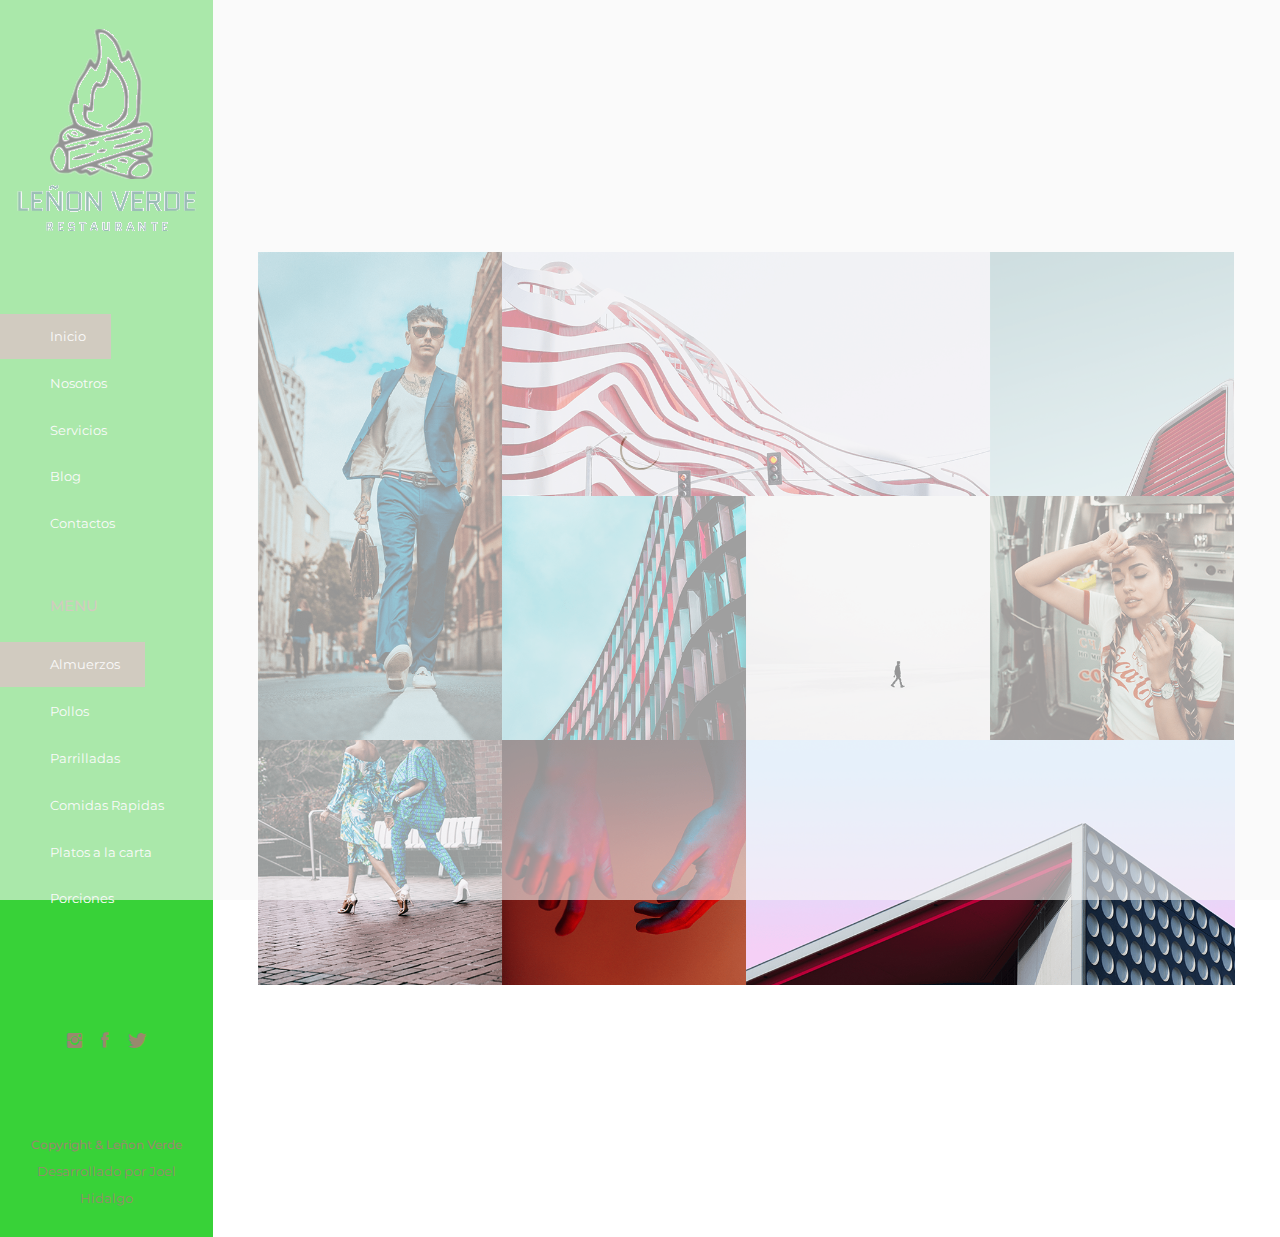
<file: index.html>
<!DOCTYPE html>
<html lang="en">
<head>
    <!-- ========== Meta Tags ========== -->
    <meta charset="UTF-8">
    <meta name="description" content="Cocoon -Portfolio">
    <meta name="keywords" content="Cocoon , Portfolio">
    <meta name="author" content="Pharaohlab">
    <meta name="viewport" content="width=device-width, initial-scale=1, maximum-scale=1">
    <!-- ========== Title ========== -->
    <title> LEÑON VERDE</title>

    <link href="assets/css/bootstrap.min.css" rel="stylesheet">
    <!-- Fonts Icon CSS -->
    <link href="assets/css/font-awesome.min.css" rel="stylesheet">
    <link href="assets/css/et-line.css" rel="stylesheet">
    <link href="assets/css/ionicons.min.css" rel="stylesheet">
    <!-- Carousel CSS -->
    <link href="assets/css/slick.css" rel="stylesheet">
    <!-- Magnific-popup -->
    <link rel="stylesheet" href="assets/css/magnific-popup.css">
    <!-- Animate CSS -->
    <link rel="stylesheet" href="assets/css/animate.min.css">
    <!-- Custom styles for this template -->
    <link href="assets/css/main.css" rel="stylesheet">
</head>
<body>
<div class="loader">
    <div class="loader-outter"></div>
    <div class="loader-inner"></div>
</div>

<div class="body-container container-fluid">
    <a class="menu-btn" href="javascript:void(0)">
        <i class="ion ion-grid"></i>
    </a>
    <div class="row justify-content-center">
        <!--=================== side menu ====================-->
        <div class="col-lg-2 col-md-3 col-12 menu_block">

            <!--logo -->
            <div class="logo_box">
                <a href="#">
                    <img src="Logo/imageonline-co-whitebackgroundremoved.png" alt="Leñon VERDE">
                </a>
            </div>
            <!--logo end-->

            <!--main menu -->
            <div class="side_menu_section">
                <ul class="menu_nav">
                    <li class="active">
                        <a href="index.html">
                            Inicio
                        </a>
                    </li>
                    <li>
                        <a href="about.html">
                            Nosotros
                        </a>
                    </li>
                    <li>
                        <a href="services.html">
                            Servicios
                        </a>
                    </li>

                    <li>
                        <a href="blog.html">
                            Blog
                        </a>
                    </li>
                    <li>
                        <a href="contact.html">
                            Contactos
                        </a>
                    </li>
                </ul>
            </div>
            <!--main menu end -->

            <!--filter menu -->
            <div class="side_menu_section">
                <h4 class="side_title">MENU</h4>
                <ul class="menu_nav">
                    <li class="active">
                        <a href="/Menu/Almuerzos.html">
                            Almuerzos
                        </a>
                    </li>
                    <li>
                        <a href="/Menu/Pollos.html">
                            Pollos
                        </a>
                    </li>
                    <li>
                        <a href="/Menu/Parrilladas.html">
                            Parrilladas
                        </a>
                    </li>
                    <li>
                        <a href="portfolio.html">
                            Comidas Rapidas
                        </a>
                    </li>
                    <li>
                        <a href="blog.html">
                            Platos a la carta
                        </a>
                    </li>
                    <li>
                        <a href="contact.html">
                            Porciones    
                        </a>
                    </li>
                </ul>
                </ul>
            </div>

            <div class="side_menu_bottom">
                <div class="side_menu_bottom_inner">
                    <ul class="social_menu">
                        <li>
                            <a href="https://www.instagram.com/lenonverderestaurante/"> <i class="ion ion-social-instagram"></i> </a>
                        </li>
                        <li>
                            <a href="https://www.facebook.com/LenonVerdeRestaurante/?ref=page_internal"> <i class="ion ion-social-facebook"></i> </a>
                        </li>
                        <li>
                            <a href="https://twitter.com/LenonVerde"> <i class="ion ion-social-twitter"></i> </a>
                        </li>


                    </ul>
                    <div class="copy_right">

                        <p class="copyright">Copyright &</script> Leñon Verde </i><a >Desarrollado por Joel Hidalgo</a></p>

                    </div>
                </div>
            </div>


        </div>

        <div class="col-lg-10 col-md-9 col-12 body_block  align-content-center">
            <div class="portfolio">
                <div class="container-fluid">
                    <!--=================== masaonry portfolio start====================-->
                    <div class="grid img-container justify-content-center no-gutters">
                        <div class="grid-sizer col-sm-12 col-md-6 col-lg-3"></div>
                        <div class="grid-item branding  col-sm-12 col-md-6 col-lg-3">
                            <a href="assets/img/portfolio/home-port1.png" title="project name 1">
                                <div class="project_box_one">
                                    <img src="assets/img/portfolio/home-port1.png" alt="pro1" />
                                    <div class="product_info">
                                        <div class="product_info_text">
                                            <div class="product_info_text_inner">
                                                <i class="ion ion-plus"></i>
                                                <h4>project name</h4>
                                            </div>
                                        </div>
                                    </div>
                                </div>
                            </a>
                        </div>
                        <div class="grid-item  branding architecture  col-sm-12 col-md-6">
                            <a href="assets/img/portfolio/home-port2.png" title="project name 2">
                                <div class="project_box_one">
                                    <img src="assets/img/portfolio/home-port2.png" alt="pro1" />
                                    <div class="product_info">
                                        <div class="product_info_text">
                                            <div class="product_info_text_inner">
                                                <i class="ion ion-plus"></i>
                                                <h4>project name</h4>
                                            </div>
                                        </div>
                                    </div>
                                </div>
                            </a>
                        </div>
                        <div class="grid-item  design col-sm-12 col-md-6 col-lg-3">
                            <a href="assets/img/portfolio/home-port3.png" title="project name 5">
                                <div class="project_box_one">
                                    <img src="assets/img/portfolio/home-port3.png" alt="pro1" />
                                    <div class="product_info">
                                        <div class="product_info_text">
                                            <div class="product_info_text_inner">
                                                <i class="ion ion-plus"></i>
                                                <h4>project name</h4>
                                            </div>
                                        </div>
                                    </div>
                                </div>
                            </a>
                        </div>
                        <div class="grid-item  photography design col-sm-12 col-md-6 col-lg-3">
                            <a href="assets/img/portfolio/home-port4.png" title="project name 5">
                                <div class="project_box_one">
                                    <img src="assets/img/portfolio/home-port4.png" alt="pro1" />
                                    <div class="product_info">
                                        <div class="product_info_text">
                                            <div class="product_info_text_inner">
                                                <i class="ion ion-plus"></i>
                                                <h4>project name</h4>
                                            </div>
                                        </div>
                                    </div>
                                </div>
                            </a>
                        </div>
                        <div class="grid-item  branding photography  col-sm-12 col-md-6 col-lg-3">
                            <a href="assets/img/portfolio/home-port5.png" title="project name 5">
                                <div class="project_box_one">
                                    <img src="assets/img/portfolio/home-port5.png" alt="pro1" />
                                    <div class="product_info">
                                        <div class="product_info_text">
                                            <div class="product_info_text_inner">
                                                <i class="ion ion-plus"></i>
                                                <h4>project name</h4>
                                            </div>
                                        </div>
                                    </div>
                                </div>
                            </a>
                        </div>
                        <div class="grid-item   architecture design col-sm-12 col-md-6 col-lg-3">
                            <a href="assets/img/portfolio/home-port6.png" title="project name 5">
                                <div class="project_box_one">
                                    <img src="assets/img/portfolio/home-port6.png" alt="pro1" />
                                    <div class="product_info">
                                        <div class="product_info_text">
                                            <div class="product_info_text_inner">
                                                <i class="ion ion-plus"></i>
                                                <h4>project name</h4>
                                            </div>
                                        </div>
                                    </div>
                                </div>
                            </a>
                        </div>
                        <div class="grid-item  photography architecture col-sm-12 col-md-6 col-lg-3">
                            <a href="assets/img/portfolio/home-port7.png" title="project name 5">
                                <div class="project_box_one">
                                    <img src="assets/img/portfolio/home-port7.png" alt="pro1" />
                                    <div class="product_info">
                                        <div class="product_info_text">
                                            <div class="product_info_text_inner">
                                                <i class="ion ion-plus"></i>
                                                <h4>project name</h4>
                                            </div>
                                        </div>
                                    </div>
                                </div>
                            </a>
                        </div>
                        <div class="grid-item  branding design  col-sm-12 col-md-6 col-lg-3">
                            <a href="assets/img/portfolio/home-port8.png" title="project name 5">
                                <div class="project_box_one">
                                    <img src="assets/img/portfolio/home-port8.png" alt="pro1" />
                                    <div class="product_info">
                                        <div class="product_info_text">
                                            <div class="product_info_text_inner">
                                                <i class="ion ion-plus"></i>
                                                <h4>project name</h4>
                                            </div>
                                        </div>
                                    </div>
                                </div>
                            </a>
                        </div>
                        <div class="grid-item architecture  col-sm-12 col-md-6 col-lg-6">
                            <a href="assets/img/portfolio/home-port9.png" title="project name 4">
                                <div class="project_box_one">
                                    <img src="assets/img/portfolio/home-port9.png" alt="pro1" />
                                    <div class="product_info">
                                        <div class="product_info_text">
                                            <div class="product_info_text_inner">
                                                <i class="ion ion-plus"></i>
                                                <h4>project name</h4>
                                            </div>
                                        </div>
                                    </div>
                                </div>
                            </a>
                        </div>
                    </div>
                    <!--=================== masaonry portfolio end====================-->
                </div>
            </div>
        </div>
        <!--=================== content body end ====================-->
    </div>
</div>


<!-- jquery -->
<script src="assets/js/jquery.min.js"></script>
<!-- bootstrap -->
<script src="assets/js/popper.js"></script>
<script src="assets/js/bootstrap.min.js"></script>
<script src="assets/js/waypoints.min.js"></script>
<!--slick carousel -->
<script src="assets/js/slick.min.js"></script>
<!--Portfolio Filter-->
<script src="assets/js/imgloaded.js"></script>
<script src="assets/js/isotope.js"></script>
<!-- Magnific-popup -->
<script src="assets/js/jquery.magnific-popup.min.js"></script>
<!--Counter-->
<script src="assets/js/jquery.counterup.min.js"></script>
<!-- WOW JS -->
<script src="assets/js/wow.min.js"></script>
<!-- Custom js -->
<script src="assets/js/main.js"></script>
</body>
</html>
</file>
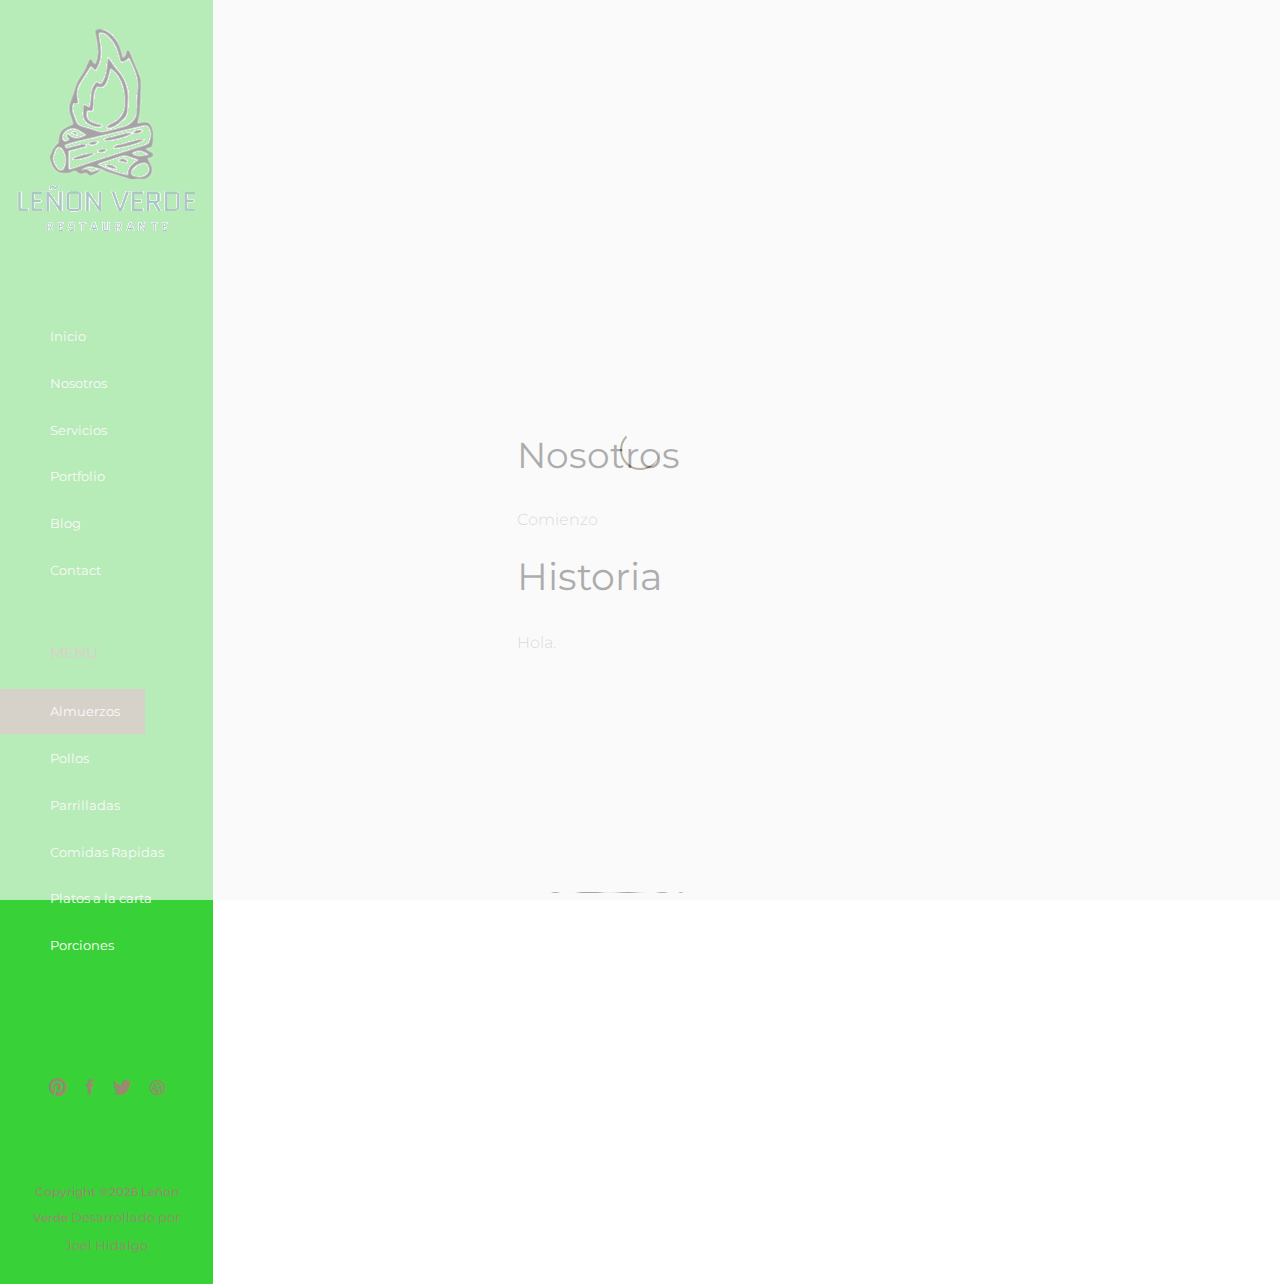
<file: about.html>
<!DOCTYPE html>
<html lang="en">
<head>
    <!-- ========== Meta Tags ========== -->
    <meta charset="UTF-8">
    <meta name="description" content="Cocoon -Portfolio">
    <meta name="keywords" content="Cocoon , Portfolio">
    <meta name="author" content="Pharaohlab">
    <meta name="viewport" content="width=device-width, initial-scale=1, maximum-scale=1">
    <!-- ========== Title ========== -->
    <title> LEÑON VERDE</title>
    <!-- ========== Favicon Ico ========== -->
    <!--<link rel="icon" href="fav.ico">-->
    <!-- ========== STYLESHEETS ========== -->
    <!-- Bootstrap CSS -->
    <link href="assets/css/bootstrap.min.css" rel="stylesheet">
    <!-- Fonts Icon CSS -->
    <link href="assets/css/font-awesome.min.css" rel="stylesheet">
    <link href="assets/css/et-line.css" rel="stylesheet">
    <link href="assets/css/ionicons.min.css" rel="stylesheet">
    <!-- Carousel CSS -->
    <link href="assets/css/slick.css" rel="stylesheet">
    <!-- Magnific-popup -->
    <link rel="stylesheet" href="assets/css/magnific-popup.css">
    <!-- Animate CSS -->
    <link rel="stylesheet" href="assets/css/animate.min.css">
    <!-- Custom styles for this template -->
    <link href="assets/css/main.css" rel="stylesheet">
</head>
<body>
<div class="loader">
    <div class="loader-outter"></div>
    <div class="loader-inner"></div>
</div>

<div class="body-container container-fluid">
    <a class="menu-btn" href="javascript:void(0)">
        <i class="ion ion-grid"></i>
    </a>
    <div class="row justify-content-center">
        <!--=================== side menu ====================-->
        <div class="col-lg-2 col-md-3 col-12 menu_block">

            <!--logo -->
            <div class="logo_box">
                <a href="#">
                    <img src="/Logo/imageonline-co-whitebackgroundremoved.png" alt="Leñon VERDE">
                </a>
            </div>
            <!--logo end-->

            <!--main menu -->
            <div class="side_menu_section">
                <ul class="menu_nav">
                    <li >
                        <a href="index.html">
                            Inicio
                        </a>
                    </li>
                    <li>
                        <a href="about.html">
                            Nosotros
                        </a>
                    </li>
                    <li>
                        <a href="services.html">
                            Servicios
                        </a>
                    </li>
                    <li>
                        <a href="portfolio.html">
                            Portfolio
                        </a>
                    </li>
                    <li>
                        <a href="blog.html">
                            Blog
                        </a>
                    </li>
                    <li>
                        <a href="contact.html">
                            Contact
                        </a>
                    </li>
                </ul>
            </div>

            <!--main menu end -->

            <!--filter menu -->
            <div class="side_menu_section">
                <h4 class="side_title">MENU</h4>
                <ul class="menu_nav">
                    <li class="active">
                        <a href="/Menu/Almuerzos.html">
                            Almuerzos
                        </a>
                    </li>
                    <li>
                        <a href="/Menu/Pollos.html">
                            Pollos
                        </a>
                    </li>
                    <li>
                        <a href="/Menu/Parrilladas.html">
                            Parrilladas
                        </a>
                    </li>
                    <li>
                        <a href="portfolio.html">
                            Comidas Rapidas
                        </a>
                    </li>
                    <li>
                        <a href="blog.html">
                            Platos a la carta
                        </a>
                    </li>
                    <li>
                        <a href="contact.html">
                            Porciones    
                        </a>
                    </li>
                </ul>
                </ul>
            </div>
            <!--filter menu end -->


            <!--social and copyright -->
            <div class="side_menu_bottom">
                <div class="side_menu_bottom_inner">
                    <ul class="social_menu">
                        <li>
                            <a href="#"> <i class="ion ion-social-pinterest"></i> </a>
                        </li>
                        <li>
                            <a href="#"> <i class="ion ion-social-facebook"></i> </a>
                        </li>
                        <li>
                            <a href="#"> <i class="ion ion-social-twitter"></i> </a>
                        </li>
                        <li>
                            <a href="#"> <i class="ion ion-social-dribbble"></i> </a>
                        </li>
                    </ul>
                    <div class="copy_right">
                        <p class="copyright">Copyright &copy;<script>document.write(new Date().getFullYear());</script> Leñon Verde </i><a >Desarrollado por Joel Hidalgo</a></p>
                    </div>
                </div>
            </div>


        </div>

        <div class="col-lg-10 col-md-9 col-12 body_block  align-content-center">
            <div>
                <div class="img_card">
                    <div class="row justify-content-center">
                        <div class="col-md-6 col-7 content_section">
                            <div class="content_box">
                                <div class="content_box_inner">
                                    <div>
                                        <h3>
                                            Nosotros
                                        </h3>
                                        <p>
                                           Comienzo  
                                        </p>
                                        <div class="u-align-center u-container-style u-layout-cell u-size-30 u-layout-cell-2">
                                            <div class="u-container-layout u-valign-middle u-container-layout-2">
                                              <h2 class="u-text u-text-default u-text-1">Historia</h2>
                                              <p class="u-text u-text-2">Hola.</p>
                                            </div>

                                    </div>
                                    <!--===================testimonial start====================--
                                    <div class="testimonial_carousel mt50">

                                        <div class="testimonial_box">
                                            <p>
                                                Lorem ipsum dolor sit amet, consectetur adipiscing elit. Curabitur leo est, feugiat nec elementum id, suscipit id nulla. Nulla sit amet luctus dolor. Etiam finibus consequat ante ac congue. Quisque porttitor porttitor tempus.
                                            </p>
                                            <div class="testimonial_author">
                                                <img src="assets/img/user.png" alt="author">
                                                <h5>maria smith</h5>
                                                <p>project manager <span>company</span></p>
                                            </div>
                                        </div>

                                        <div class="testimonial_box">
                                            <p>
                                                Lorem ipsum dolor sit amet, consectetur adipiscing elit. Curabitur leo est, feugiat nec elementum id, suscipit id nulla. Nulla sit amet luctus dolor. Etiam finibus consequat ante ac congue. Quisque porttitor porttitor tempus.
                                            </p>
                                            <div class="testimonial_author">
                                                <img src="assets/img/user.png" alt="author">
                                                <h5>maria smith</h5>
                                                <p>project manager <span>company</span></p>
                                            </div>
                                        </div>

                                        <div class="testimonial_box">
                                            <p>
                                                Lorem ipsum dolor sit amet, consectetur adipiscing elit. Curabitur leo est, feugiat nec elementum id, suscipit id nulla. Nulla sit amet luctus dolor. Etiam finibus consequat ante ac congue. Quisque porttitor porttitor tempus.
                                            </p>
                                            <div class="testimonial_author">
                                                <img src="assets/img/user.png" alt="author">
                                                <h5>maria smith</h5>
                                                <p>project manager <span>company</span></p>
                                            </div>
                                        </div>

                                        <div class="testimonial_box">
                                            <p>
                                                Lorem ipsum dolor sit amet, consectetur adipiscing elit. Curabitur leo est, feugiat nec elementum id, suscipit id nulla. Nulla sit amet luctus dolor. Etiam finibus consequat ante ac congue. Quisque porttitor porttitor tempus.
                                            </p>
                                            <div class="testimonial_author">
                                                <img src="assets/img/user.png" alt="author">
                                                <h5>maria smith</h5>
                                                <p>project manager <span>company</span></p>
                                            </div>
                                        </div>
                                    </div>
                                    ===================testimonial end====================-->
                                </div>
                            </div>
                        </div>
                        <div class="col-md-6 col-5 img_section" style="background-image: url('Logo/logo.png');"></div>
                    </div>
                </div>
            </div>
        </div>
        <!--=================== content body end ====================-->
    </div>
</div>

<!-- jquery -->
<script src="assets/js/jquery.min.js"></script>
<!-- bootstrap -->
<script src="assets/js/popper.js"></script>
<script src="assets/js/bootstrap.min.js"></script>
<script src="assets/js/waypoints.min.js"></script>
<!--slick carousel -->
<script src="assets/js/slick.min.js"></script>
<!--Portfolio Filter-->
<script src="assets/js/imgloaded.js"></script>
<script src="assets/js/isotope.js"></script>
<!-- Magnific-popup -->
<script src="assets/js/jquery.magnific-popup.min.js"></script>
<!--Counter-->
<script src="assets/js/jquery.counterup.min.js"></script>
<!-- WOW JS -->
<script src="assets/js/wow.min.js"></script>
<!-- Custom js -->
<script src="assets/js/main.js"></script>
</body>
</html>
</file>
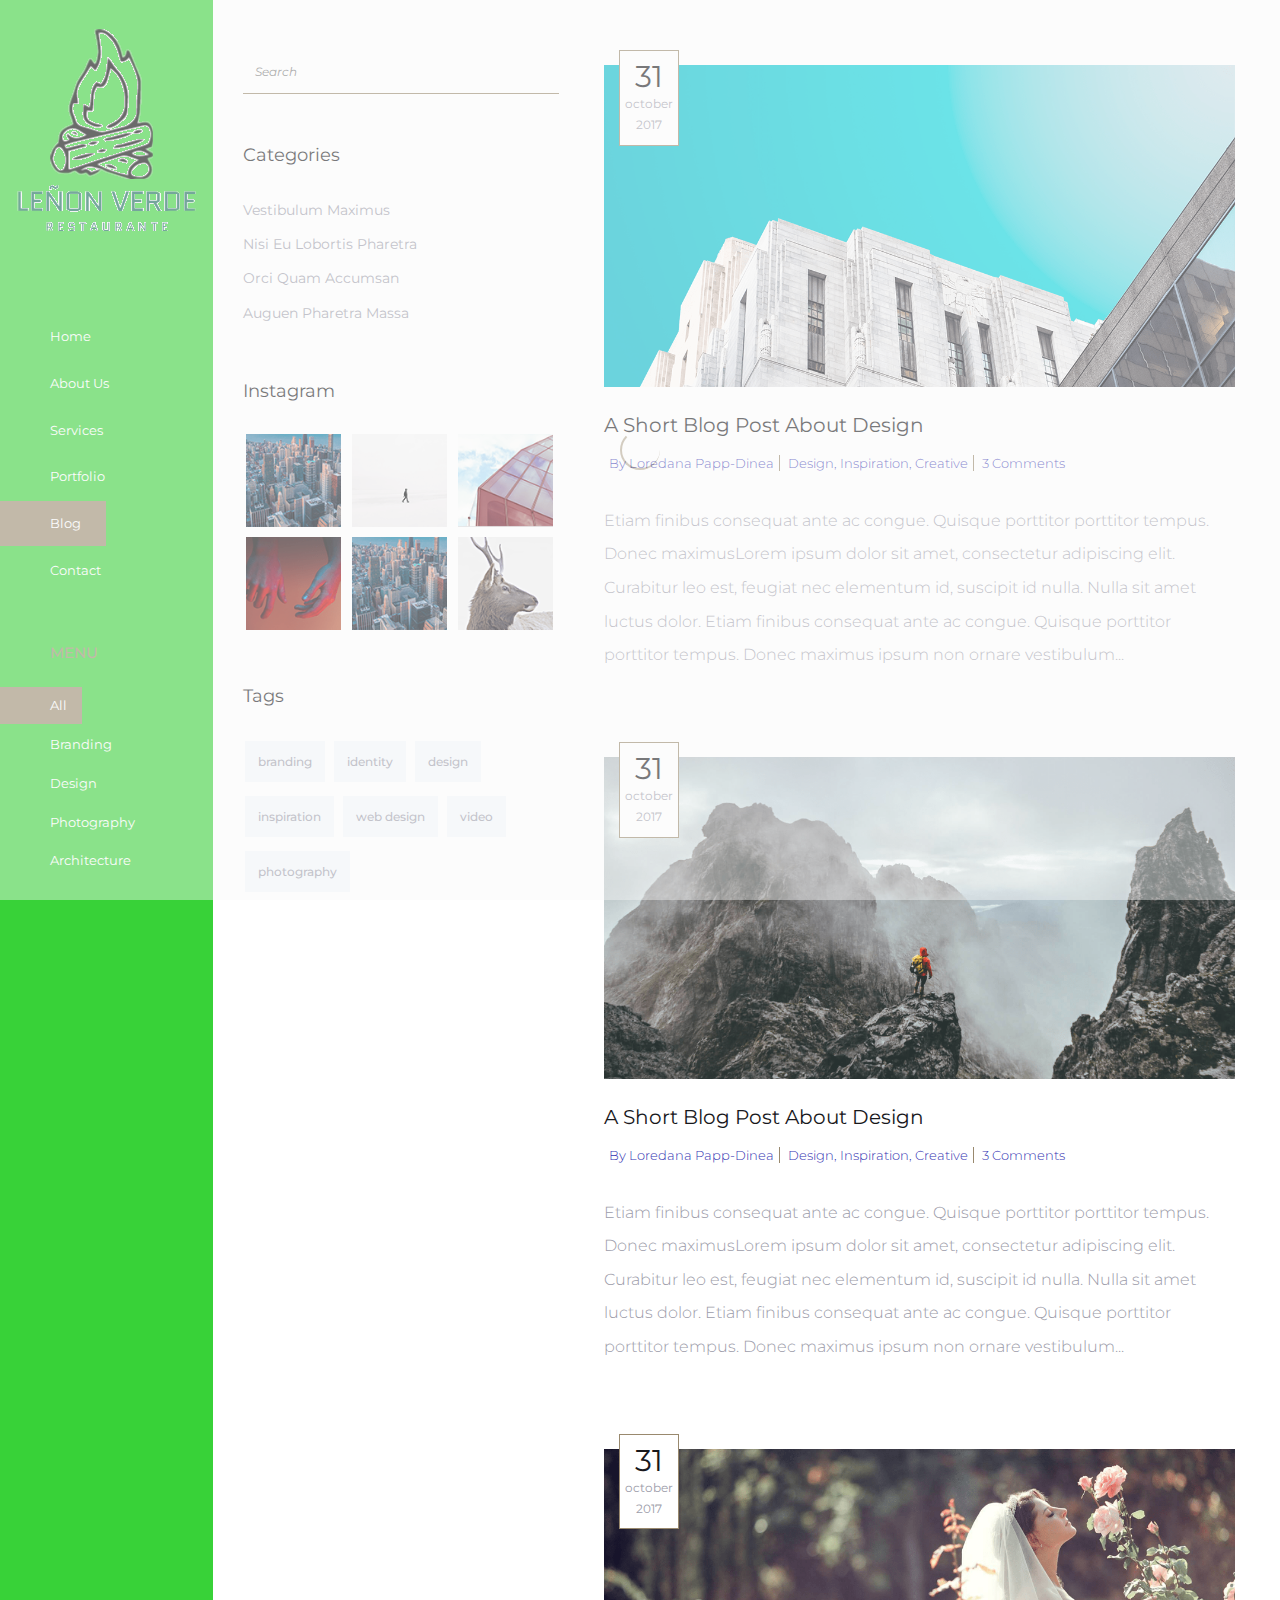
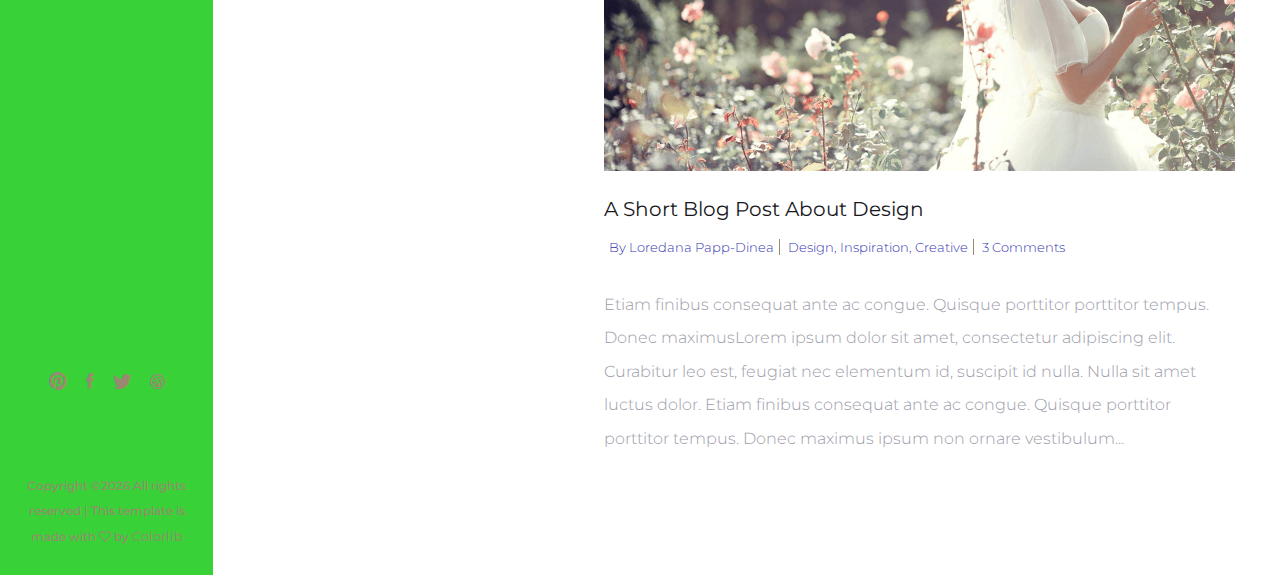
<file: blog.html>
<!DOCTYPE html>
<html lang="en">
<head>
    <!-- ========== Meta Tags ========== -->
    <meta charset="UTF-8">
    <meta name="description" content="Cocoon -Portfolio">
    <meta name="keywords" content="Cocoon , Portfolio">
    <meta name="author" content="Pharaohlab">
    <meta name="viewport" content="width=device-width, initial-scale=1, maximum-scale=1">
    <!-- ========== Title ========== -->
    <title> Cocoon -Portfolio</title>
    <!-- ========== Favicon Ico ========== -->
    <!--<link rel="icon" href="fav.ico">-->
    <!-- ========== STYLESHEETS ========== -->
    <!-- Bootstrap CSS -->
    <link href="assets/css/bootstrap.min.css" rel="stylesheet">
    <!-- Fonts Icon CSS -->
    <link href="assets/css/font-awesome.min.css" rel="stylesheet">
    <link href="assets/css/et-line.css" rel="stylesheet">
    <link href="assets/css/ionicons.min.css" rel="stylesheet">
    <!-- Carousel CSS -->
    <link href="assets/css/slick.css" rel="stylesheet">
    <!-- Magnific-popup -->
    <link rel="stylesheet" href="assets/css/magnific-popup.css">
    <!-- Animate CSS -->
    <link rel="stylesheet" href="assets/css/animate.min.css">
    <!-- Custom styles for this template -->
    <link href="assets/css/main.css" rel="stylesheet">
</head>
<body>
<div class="loader">
    <div class="loader-outter"></div>
    <div class="loader-inner"></div>
</div>

<div class="body-container container-fluid">
    <a class="menu-btn" href="javascript:void(0)">
        <i class="ion ion-grid"></i>
    </a>
    <div class="row justify-content-center">
        <!--=================== side menu ====================-->
        <div class="col-lg-2 col-md-3 col-12 menu_block">

            <!--logo -->
            <div class="logo_box">
                <a href="#">
                    <img src="/Logo/imageonline-co-whitebackgroundremoved.png" alt="Leñon VERDE">
                </a>
            </div>
            <!--logo end-->

            <!--main menu -->
            <div class="side_menu_section">
                <ul class="menu_nav">
                    <li>
                        <a href="index.html">
                            Home
                        </a>
                    </li>
                    <li>
                        <a href="about.html">
                            About Us
                        </a>
                    </li>
                    <li>
                        <a href="services.html">
                            Services
                        </a>
                    </li>
                    <li>
                        <a href="portfolio.html">
                            Portfolio
                        </a>
                    </li>
                    <li class="active">
                        <a href="blog.html">
                            Blog
                        </a>
                    </li>
                    <li>
                        <a href="contact.html">
                            Contact
                        </a>
                    </li>
                </ul>
            </div>
            <!--main menu end -->

            <!--filter menu -->
            <div class="side_menu_section">
                <h4 class="side_title">MENU</h4>
                <ul  id="filtr-container"  class="filter_nav">
                    <li  data-filter="*" class="active"><a href="javascript:void(0)" >all</a></li>
                    <li data-filter=".branding"> <a href="javascript:void(0)">branding</a></li>
                    <li data-filter=".design"><a href="javascript:void(0)">design</a></li>
                    <li data-filter=".photography"><a href="javascript:void(0)">photography</a></li>
                    <li data-filter=".architecture"><a href="javascript:void(0)">architecture</a></li>
                </ul>
            </div>
            <!--filter menu end -->


            <!--social and copyright -->
            <div class="side_menu_bottom">
                <div class="side_menu_bottom_inner">
                    <ul class="social_menu">
                        <li>
                            <a href="#"> <i class="ion ion-social-pinterest"></i> </a>
                        </li>
                        <li>
                            <a href="#"> <i class="ion ion-social-facebook"></i> </a>
                        </li>
                        <li>
                            <a href="#"> <i class="ion ion-social-twitter"></i> </a>
                        </li>
                        <li>
                            <a href="#"> <i class="ion ion-social-dribbble"></i> </a>
                        </li>
                    </ul>
                    <div class="copy_right">
                        <!-- Link back to Colorlib can't be removed. Template is licensed under CC BY 3.0. -->
                        <p class="copyright">Copyright &copy;<script>document.write(new Date().getFullYear());</script> All rights reserved | This template is made with <i class="fa fa-heart-o" aria-hidden="true"></i> by <a href="https://colorlib.com" target="_blank">Colorlib</a></p>
                        <!-- Link back to Colorlib can't be removed. Template is licensed under CC BY 3.0. -->
                    </div>
                </div>
            </div>
            <!--social and copyright end -->

        </div>
        <!--=================== side menu end====================-->

        <!--=================== content body ====================-->
        <div class="col-lg-10 col-md-9 col-12 body_block  align-content-center">
            <div class="blog">
                <div class="row justify-content-center">
                    <div class="col-lg-4 col-md-12 col-12">
                        <div class="sidebar">
                            <div class="widget widget_search">
                                <div class="search-form">
                                    <input type="text" class="search-field" placeholder="Search">
                                </div>
                            </div>
                            <div class="widget widget_categories">
                                <h4 class="widget-title">
                                    Categories
                                </h4>
                                <ul>
                                    <li><a href="#">Vestibulum maximus</a></li>
                                    <li><a href="#">Nisi eu lobortis pharetra</a></li>
                                    <li><a href="#">Orci quam accumsan </a></li>
                                    <li><a href="#">Auguen pharetra massa</a></li>
                                </ul>
                            </div>
                            <div class="widget widget_instagram">
                                <h4 class="widget-title">
                                    Instagram
                                </h4>
                                <ul>
                                    <li><a href="#"><img src="assets/img/blog/instagram/inst5.png" alt="instagram"></a></li>
                                    <li><a href="#"><img src="assets/img/blog/instagram/inst2.png" alt="instagram"></a></li>
                                    <li><a href="#"><img src="assets/img/blog/instagram/inst3.png" alt="instagram"></a></li>
                                    <li><a href="#"><img src="assets/img/blog/instagram/inst4.png" alt="instagram"></a></li>
                                    <li><a href="#"><img src="assets/img/blog/instagram/inst5.png" alt="instagram"></a></li>
                                    <li><a href="#"><img src="assets/img/blog/instagram/inst6.png" alt="instagram"></a></li>
                                </ul>
                            </div>
                            <div class="widget widget_tags">
                                <h4 class="widget-title">
                                    Tags
                                </h4>
                                <ul>
                                    <li><a href="#">branding</a></li>
                                    <li><a href="#">identity</a></li>
                                    <li><a href="#">design</a></li>
                                    <li><a href="#">inspiration</a></li>
                                    <li><a href="#">web design</a></li>
                                    <li><a href="#">video</a></li>
                                    <li><a href="#">photography</a></li>
                                </ul>
                            </div>
                        </div>
                    </div>
                    <div class="col-lg-8 col-md-12 col-12">
                        <article class="blog_card">
                            <div class="blog_card_top">
                                <img src="assets/img/blog/blog1.png" alt="blog title " />
                                <div class="blog_date">
                                    31
                                    <span>
                                        october 2017
                                    </span>
                                </div>
                            </div>
                            <div class="blog_card_bottom">
                                <h4>
                                    <a href="#">
                                        A short blog post about design
                                    </a>
                                </h4>
                                <div class="meta_data">
                                    <span>By Loredana Papp-Dinea</span>
                                    <span>Design, Inspiration, Creative</span>
                                    <span>3 Comments</span>
                                </div>
                                <p>
                                    Etiam finibus consequat ante ac congue. Quisque porttitor porttitor tempus. Donec maximusLorem ipsum dolor sit amet, consectetur adipiscing elit. Curabitur leo est, feugiat nec elementum id, suscipit id nulla. Nulla sit amet luctus dolor. Etiam finibus consequat ante ac congue. Quisque porttitor porttitor tempus. Donec maximus ipsum non ornare vestibulum...
                                </p>
                            </div>
                        </article>
                        <article class="blog_card">
                            <div class="blog_card_top">
                                <img src="assets/img/blog/blog2.png" alt="blog title " />
                                <div class="blog_date">
                                    31
                                    <span>
                                        october 2017
                                    </span>
                                </div>
                            </div>
                            <div class="blog_card_bottom">
                                <h4>
                                    <a href="#">
                                        A short blog post about design
                                    </a>
                                </h4>
                                <div class="meta_data">
                                    <span>By Loredana Papp-Dinea</span>
                                    <span>Design, Inspiration, Creative</span>
                                    <span>3 Comments</span>
                                </div>
                                <p>
                                    Etiam finibus consequat ante ac congue. Quisque porttitor porttitor tempus. Donec maximusLorem ipsum dolor sit amet, consectetur adipiscing elit. Curabitur leo est, feugiat nec elementum id, suscipit id nulla. Nulla sit amet luctus dolor. Etiam finibus consequat ante ac congue. Quisque porttitor porttitor tempus. Donec maximus ipsum non ornare vestibulum...
                                </p>
                            </div>
                        </article>
                        <article class="blog_card">
                            <div class="blog_card_top">
                                <img src="assets/img/blog/blog3.png" alt="blog title " />
                                <div class="blog_date">
                                    31
                                    <span>
                                        october 2017
                                    </span>
                                </div>
                            </div>
                            <div class="blog_card_bottom">
                                <h4>
                                    <a href="#">
                                        A short blog post about design
                                    </a>
                                </h4>
                                <div class="meta_data">
                                    <span>By Loredana Papp-Dinea</span>
                                    <span>Design, Inspiration, Creative</span>
                                    <span>3 Comments</span>
                                </div>
                                <p>
                                    Etiam finibus consequat ante ac congue. Quisque porttitor porttitor tempus. Donec maximusLorem ipsum dolor sit amet, consectetur adipiscing elit. Curabitur leo est, feugiat nec elementum id, suscipit id nulla. Nulla sit amet luctus dolor. Etiam finibus consequat ante ac congue. Quisque porttitor porttitor tempus. Donec maximus ipsum non ornare vestibulum...
                                </p>
                            </div>
                        </article>
                    </div>
                </div>
            </div>
        </div>
        <!--=================== content body end ====================-->
    </div>
</div>


<!-- jquery -->
<script src="assets/js/jquery.min.js"></script>
<!-- bootstrap -->
<script src="assets/js/popper.js"></script>
<script src="assets/js/bootstrap.min.js"></script>
<script src="assets/js/waypoints.min.js"></script>
<!--slick carousel -->
<script src="assets/js/slick.min.js"></script>
<!--Portfolio Filter-->
<script src="assets/js/imgloaded.js"></script>
<script src="assets/js/isotope.js"></script>
<!-- Magnific-popup -->
<script src="assets/js/jquery.magnific-popup.min.js"></script>
<!--Counter-->
<script src="assets/js/jquery.counterup.min.js"></script>
<!-- WOW JS -->
<script src="assets/js/wow.min.js"></script>
<!-- Custom js -->
<script src="assets/js/main.js"></script>
</body>
</html>
</file>
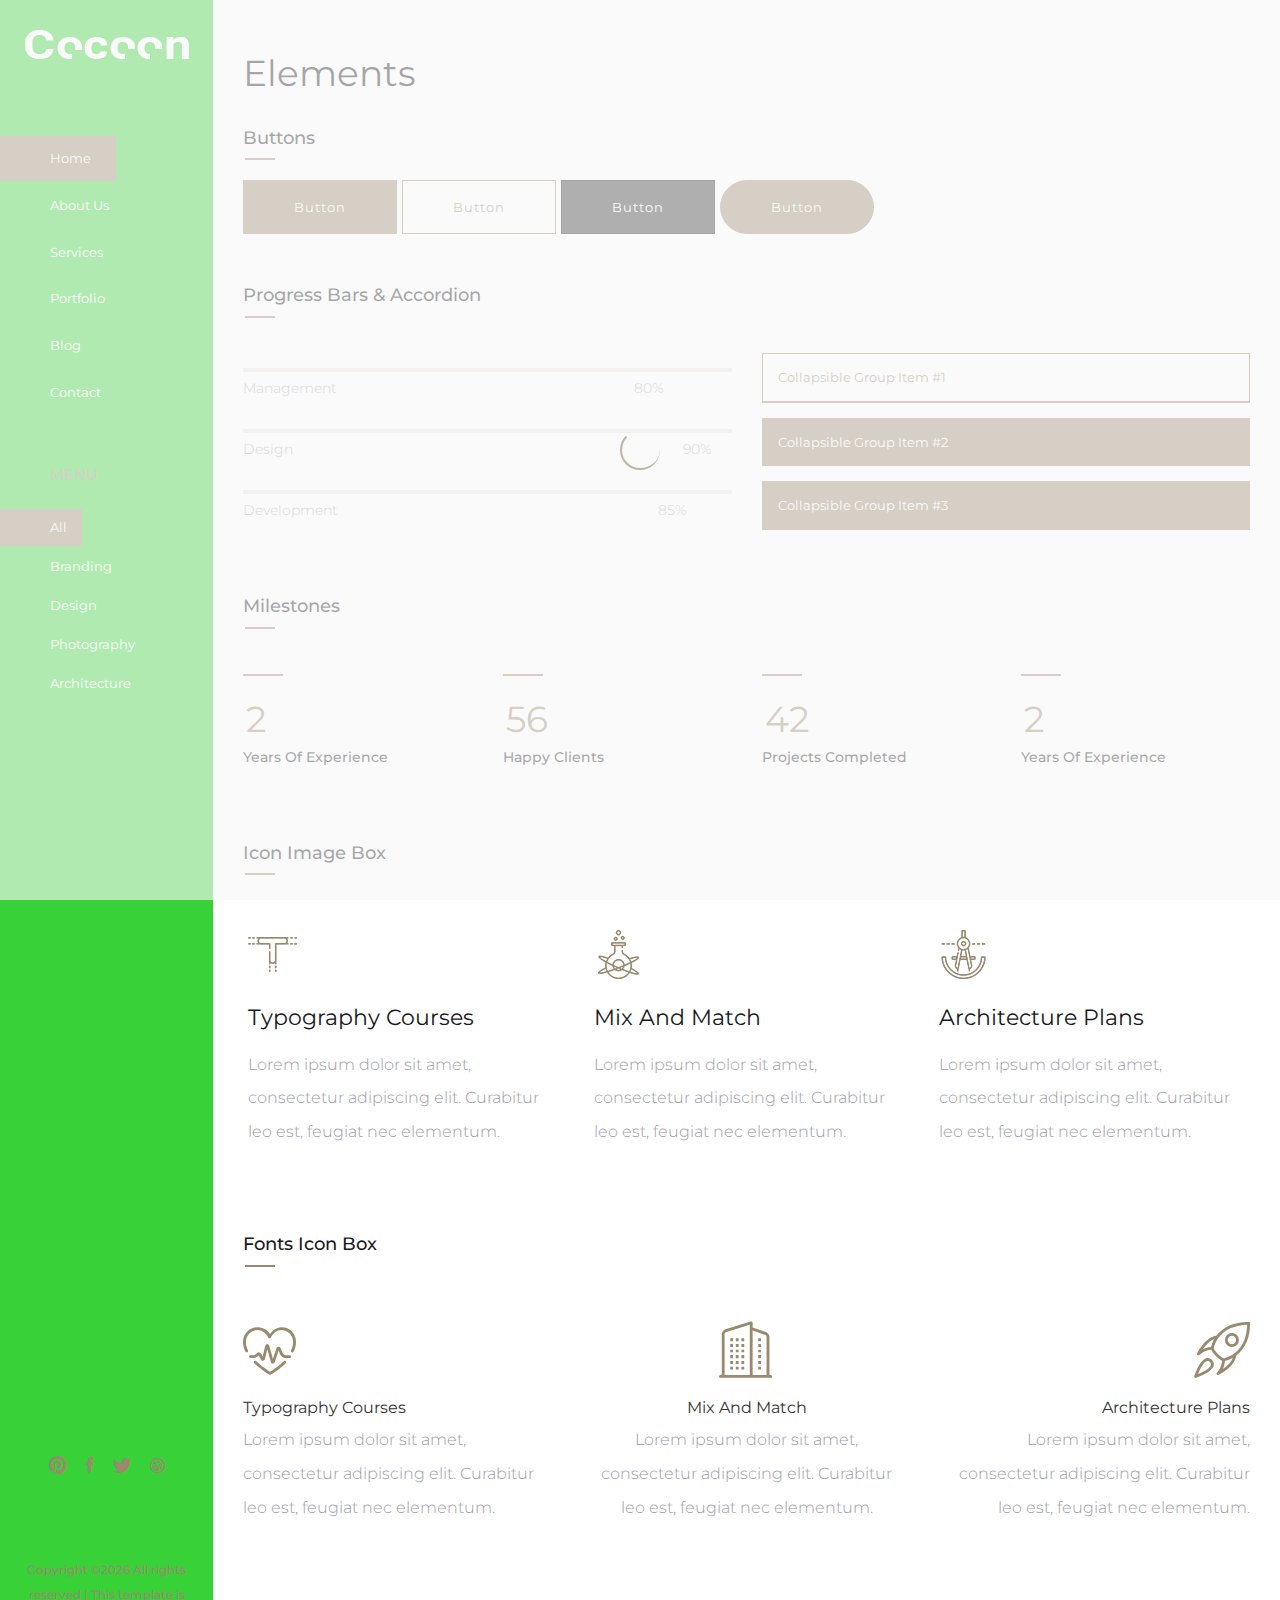
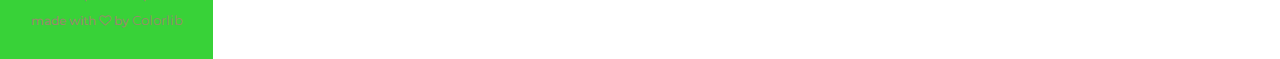
<file: elements.html>
<!DOCTYPE html>
<html lang="en">
<head>
    <!-- ========== Meta Tags ========== -->
    <meta charset="UTF-8">
    <meta name="description" content="Cocoon -Portfolio">
    <meta name="keywords" content="Cocoon , Portfolio">
    <meta name="author" content="Pharaohlab">
    <meta name="viewport" content="width=device-width, initial-scale=1, maximum-scale=1">
    <!-- ========== Title ========== -->
    <title> Cocoon -Portfolio</title>
    <!-- ========== Favicon Ico ========== -->
    <!--<link rel="icon" href="fav.ico">-->
    <!-- ========== STYLESHEETS ========== -->
    <!-- Bootstrap CSS -->
    <link href="assets/css/bootstrap.min.css" rel="stylesheet">
    <!-- Fonts Icon CSS -->
    <link href="assets/css/font-awesome.min.css" rel="stylesheet">
    <link href="assets/css/et-line.css" rel="stylesheet">
    <link href="assets/css/ionicons.min.css" rel="stylesheet">
    <!-- Carousel CSS -->
    <link href="assets/css/slick.css" rel="stylesheet">
    <!-- Magnific-popup -->
    <link rel="stylesheet" href="assets/css/magnific-popup.css">
    <!-- Animate CSS -->
    <link rel="stylesheet" href="assets/css/animate.min.css">
    <!-- Custom styles for this template -->
    <link href="assets/css/main.css" rel="stylesheet">
</head>
<body>
<div class="loader">
    <div class="loader-outter"></div>
    <div class="loader-inner"></div>
</div>

<div class="body-container container-fluid">
    <a class="menu-btn" href="javascript:void(0)">
        <i class="ion ion-grid"></i>
    </a>
    <div class="row justify-content-center">
        <!--=================== side menu ====================-->
        <div class="col-lg-2 col-md-3 col-12 menu_block">

            <!--logo -->
            <div class="logo_box">
                <a href="#">
                    <img src="assets/img/logo.png" alt="cocoon">
                </a>
            </div>
            <!--logo end-->

            <!--main menu -->
            <div class="side_menu_section">
                <ul class="menu_nav">
                    <li class="active">
                        <a href="index.html">
                            Home
                        </a>
                    </li>
                    <li>
                        <a href="about.html">
                            About Us
                        </a>
                    </li>
                    <li>
                        <a href="services.html">
                            Services
                        </a>
                    </li>
                    <li>
                        <a href="portfolio.html">
                            Portfolio
                        </a>
                    </li>
                    <li>
                        <a href="blog.html">
                            Blog
                        </a>
                    </li>
                    <li>
                        <a href="contact.html">
                            Contact
                        </a>
                    </li>
                </ul>
            </div>
            <!--main menu end -->

            <!--filter menu -->
            <div class="side_menu_section">
                <h4 class="side_title">MENU</h4>
                <ul  id="filtr-container"  class="filter_nav">
                    <li  data-filter="*" class="active"><a href="javascript:void(0)" >all</a></li>
                    <li data-filter=".branding"> <a href="javascript:void(0)">branding</a></li>
                    <li data-filter=".design"><a href="javascript:void(0)">design</a></li>
                    <li data-filter=".photography"><a href="javascript:void(0)">photography</a></li>
                    <li data-filter=".architecture"><a href="javascript:void(0)">architecture</a></li>
                </ul>
            </div>
            <!--filter menu end -->


            <!--social and copyright -->
            <div class="side_menu_bottom">
                <div class="side_menu_bottom_inner">
                    <ul class="social_menu">
                        <li>
                            <a href="#"> <i class="ion ion-social-pinterest"></i> </a>
                        </li>
                        <li>
                            <a href="#"> <i class="ion ion-social-facebook"></i> </a>
                        </li>
                        <li>
                            <a href="#"> <i class="ion ion-social-twitter"></i> </a>
                        </li>
                        <li>
                            <a href="#"> <i class="ion ion-social-dribbble"></i> </a>
                        </li>
                    </ul>
                    <div class="copy_right">
                        <!-- Link back to Colorlib can't be removed. Template is licensed under CC BY 3.0. -->
                        <p class="copyright">Copyright &copy;<script>document.write(new Date().getFullYear());</script> All rights reserved | This template is made with <i class="fa fa-heart-o" aria-hidden="true"></i> by <a href="https://colorlib.com" target="_blank">Colorlib</a></p>
                        <!-- Link back to Colorlib can't be removed. Template is licensed under CC BY 3.0. -->
                    </div>
                </div>
            </div>
            <!--social and copyright end -->

        </div>
        <!--=================== side menu end====================-->

        <!--=================== content body ====================-->
        <div class="col-lg-10 col-md-9 col-12 body_block  align-content-center">

            <div class="elements">
                <h3>Elements</h3>

                <!--button elements-->
                <div class="element_section mt30 mb50">
                    <div class="section_title">
                        <h4>buttons</h4>
                    </div>
                    <div class="section_content mt30">
                        <a href="#" class="btn btn-primary">Button</a>
                        <a href="#" class="btn btn-primary-outline">Button</a>
                        <a href="#" class="btn btn-dark">Button </a>
                        <a href="#" class="btn btn-primary btn-rounded">Button</a>
                    </div>
                </div>
                <!--button elements end-->

                <!--progress bars elements-->
                <div class="element_section mt30 mb50">
                    <div class="section_title">
                        <h4>progress bars & accordion</h4>
                    </div>
                    <div class="section_content mt30">
                        <div class="row justify-content-center">
                            <div class="col-12 col-md-6">
                                <div class="progress_container">

                                    <div class="single_progressbar">
                                        <div class="progress">
                                            <div class="progress-bar" role="progressbar" data-transitiongoal="80"></div>
                                        </div>
                                        <div class="progress_text">
                                            <span>Management</span>
                                            <span class="progress_num" style="left:80%;">80%</span>
                                        </div>
                                    </div>

                                    <div class="single_progressbar">
                                        <div class="progress">
                                            <div class="progress-bar" role="progressbar" data-transitiongoal="90"></div>
                                        </div>
                                        <div class="progress_text">
                                            <span>Design</span>
                                            <span class="progress_num" style="left:90%;">90%</span>
                                        </div>
                                    </div>

                                    <div class="single_progressbar">
                                        <div class="progress">
                                            <div class="progress-bar" role="progressbar" data-transitiongoal="85"></div>
                                        </div>
                                        <div class="progress_text">
                                            <span>Development</span>
                                            <span class="progress_num" style="left:85%;">85%</span>
                                        </div>
                                    </div>


                                </div>
                            </div>
                            <div class="col-12 col-md-6">

                                <div id="accordion" role="tablist">

                                    <div class="card accordion_card">
                                        <div class="card-header" role="tab" id="headingOne">
                                            <h5>
                                                <a data-toggle="collapse" href="#collapseOne" role="button" aria-expanded="true" aria-controls="collapseOne">
                                                    Collapsible Group Item #1
                                                </a>
                                            </h5>
                                        </div>
                                        <div id="collapseOne" class="collapse" role="tabpanel" aria-labelledby="headingOne" data-parent="#accordion">
                                            <div class="card-body">
                                                Anim pariatur cliche reprehenderit, enim eiusmod high life accusamus terry richardson ad squid. 3 wolf moon officia aute, non cupidatat skateboard dolor brunch. Food truck quinoa nesciunt laborum eiusmod. Brunch 3 wolf moon tempor, sunt aliqua put a bird on it squid single-origin coffee nulla assumenda shoreditch et. Nihil anim keffiyeh helvetica, craft beer labore wes anderson cred nesciunt sapiente ea proident. Ad vegan excepteur butcher vice lomo. Leggings occaecat craft beer farm-to-table, raw denim aesthetic synth nesciunt you probably haven't heard of them accusamus labore sustainable VHS.
                                            </div>
                                        </div>
                                    </div>


                                    <div class="card accordion_card">
                                        <div class="card-header" role="tab" id="headingTwo">
                                            <h5>
                                                <a class="collapsed" data-toggle="collapse" href="#collapseTwo" role="button" aria-expanded="false" aria-controls="collapseTwo">
                                                    Collapsible Group Item #2
                                                </a>
                                            </h5>
                                        </div>
                                        <div id="collapseTwo" class="collapse" role="tabpanel" aria-labelledby="headingTwo" data-parent="#accordion">
                                            <div class="card-body">
                                                Anim pariatur cliche reprehenderit, enim eiusmod high life accusamus terry richardson ad squid. 3 wolf moon officia aute, non cupidatat skateboard dolor brunch. Food truck quinoa nesciunt laborum eiusmod. Brunch 3 wolf moon tempor, sunt aliqua put a bird on it squid single-origin coffee nulla assumenda shoreditch et. Nihil anim keffiyeh helvetica, craft beer labore wes anderson cred nesciunt sapiente ea proident. Ad vegan excepteur butcher vice lomo. Leggings occaecat craft beer farm-to-table, raw denim aesthetic synth nesciunt you probably haven't heard of them accusamus labore sustainable VHS.
                                            </div>
                                        </div>
                                    </div>


                                    <div class="card accordion_card">
                                        <div class="card-header" role="tab" id="headingThree">
                                            <h5>
                                                <a class="collapsed" data-toggle="collapse" href="#collapseThree" role="button" aria-expanded="false" aria-controls="collapseThree">
                                                    Collapsible Group Item #3
                                                </a>
                                            </h5>
                                        </div>
                                        <div id="collapseThree" class="collapse" role="tabpanel" aria-labelledby="headingThree" data-parent="#accordion">
                                            <div class="card-body">
                                                Anim pariatur cliche reprehenderit, enim eiusmod high life accusamus terry richardson ad squid. 3 wolf moon officia aute, non cupidatat skateboard dolor brunch. Food truck quinoa nesciunt laborum eiusmod. Brunch 3 wolf moon tempor, sunt aliqua put a bird on it squid single-origin coffee nulla assumenda shoreditch et. Nihil anim keffiyeh helvetica, craft beer labore wes anderson cred nesciunt sapiente ea proident. Ad vegan excepteur butcher vice lomo. Leggings occaecat craft beer farm-to-table, raw denim aesthetic synth nesciunt you probably haven't heard of them accusamus labore sustainable VHS.
                                            </div>
                                        </div>
                                    </div>


                                </div>


                            </div>
                        </div>
                    </div>
                </div>
                <!--progress bars  elements end-->


                <!--counter elements-->
                <div class="element_section mt30 mb50">
                    <div class="section_title">
                        <h4>Milestones</h4>
                    </div>
                    <div class="section_content mt30">
                        <div class="row justify-content-center">
                            <div class="col-12 col-sm-6 col-md-3">
                                <div class="counter_box">
                                    <div class="divider"></div>
                                    <span class="counter">12</span>
                                    <h5>Years of experience</h5>
                                </div>
                            </div>
                            <div class="col-12 col-sm-6 col-md-3">
                                <div class="counter_box">
                                    <div class="divider"></div>
                                    <span class="counter">257</span>
                                    <h5>happy clients</h5>
                                </div>
                            </div>
                            <div class="col-12 col-sm-6 col-md-3">
                                <div class="counter_box">
                                    <div class="divider"></div>
                                    <span class="counter">192</span>
                                    <h5>projects completed</h5>
                                </div>
                            </div>
                            <div class="col-12 col-sm-6 col-md-3">
                                <div class="counter_box">
                                    <div class="divider"></div>
                                    <span class="counter">12</span>
                                    <h5>Years of experience</h5>
                                </div>
                            </div>
                        </div>
                    </div>
                </div>
                <!--counter elements end-->


                <!--Image icon box elements-->
                <div class="element_section mt30 mb50">
                    <div class="section_title">
                        <h4>icon image box</h4>
                    </div>
                    <div class="section_content mt30">
                        <div class="row justify-content-center">
                            <div class=" col-lg-4 col-12">
                                <div class="img_box_one text-left">
                                    <img src="assets/img/icons/typo.png" alt="services icon">
                                    <div class="content">
                                        <h5>
                                            Typography Courses
                                        </h5>
                                        <p>
                                            Lorem ipsum dolor sit amet, consectetur adipiscing elit. Curabitur leo est, feugiat nec elementum.
                                        </p>
                                    </div>
                                </div>
                            </div>
                            <div class=" col-lg-4  col-12">
                                <div class="img_box_one text-left">
                                    <img src="assets/img/icons/flask.png" alt="services icon">
                                    <div class="content">
                                        <h5>
                                            Mix and Match
                                        </h5>
                                        <p>
                                            Lorem ipsum dolor sit amet, consectetur adipiscing elit. Curabitur leo est, feugiat nec elementum.
                                        </p>
                                    </div>
                                </div>
                            </div>
                            <div class=" col-lg-4 col-12">
                                <div class="img_box_one text-left">
                                    <img src="assets/img/icons/compass.png" alt="services icon">
                                    <div class="content">
                                        <h5>
                                            Architecture Plans
                                        </h5>
                                        <p>
                                            Lorem ipsum dolor sit amet, consectetur adipiscing elit. Curabitur leo est, feugiat nec elementum.
                                        </p>
                                    </div>
                                </div>
                            </div>
                        </div>
                    </div>
                </div>
                <!--Image icon box end-->


                <!--Fonts icon box elements-->
                <div class="element_section mt30 mb50">
                    <div class="section_title">
                        <h4>Fonts icon box</h4>
                    </div>
                    <div class="section_content mt30">
                        <div class="row justify-content-center">
                            <div class=" col-lg-4 col-12">
                                <div class="icon_box_one text-left">
                                    <i class="lnr lnr-heart-pulse"></i>
                                    <div class="content">
                                        <h5>
                                            Typography Courses
                                        </h5>
                                        <p>
                                            Lorem ipsum dolor sit amet, consectetur adipiscing elit. Curabitur leo est, feugiat nec elementum.
                                        </p>
                                    </div>
                                </div>
                            </div>
                            <div class=" col-lg-4  col-12">
                                <div class="icon_box_one text-center">
                                    <i class="lnr lnr-apartment"></i>
                                    <div class="content">
                                        <h5>
                                            Mix and Match
                                        </h5>
                                        <p>
                                            Lorem ipsum dolor sit amet, consectetur adipiscing elit. Curabitur leo est, feugiat nec elementum.
                                        </p>
                                    </div>
                                </div>
                            </div>
                            <div class=" col-lg-4 col-12">
                                <div class="icon_box_one text-right">
                                    <i class="lnr lnr-rocket"></i>
                                    <div class="content">
                                        <h5>
                                            Architecture Plans
                                        </h5>
                                        <p>
                                            Lorem ipsum dolor sit amet, consectetur adipiscing elit. Curabitur leo est, feugiat nec elementum.
                                        </p>
                                    </div>
                                </div>
                            </div>
                        </div>
                    </div>
                </div>
                <!--Fonts icon box end-->


            </div>

        </div>
        <!--=================== content body end ====================-->
    </div>
</div>


<!-- jquery -->
<script src="assets/js/jquery.min.js"></script>
<!-- bootstrap -->
<script src="assets/js/popper.js"></script>
<script src="assets/js/bootstrap.min.js"></script>
<script src="assets/js/waypoints.min.js"></script>
<!--slick carousel -->
<script src="assets/js/slick.min.js"></script>
<!--Portfolio Filter-->
<script src="assets/js/imgloaded.js"></script>
<script src="assets/js/isotope.js"></script>
<!-- Magnific-popup -->
<script src="assets/js/jquery.magnific-popup.min.js"></script>
<!--Counter-->
<script src="assets/js/jquery.counterup.min.js"></script>
<!-- WOW JS -->
<script src="assets/js/wow.min.js"></script>
<!-- Progress bars JS -->
<script src="assets/js/bootstrap-progressbar.min.js"></script>
<!-- Custom js -->
<script src="assets/js/main.js"></script>
</body>
</html>
</file>
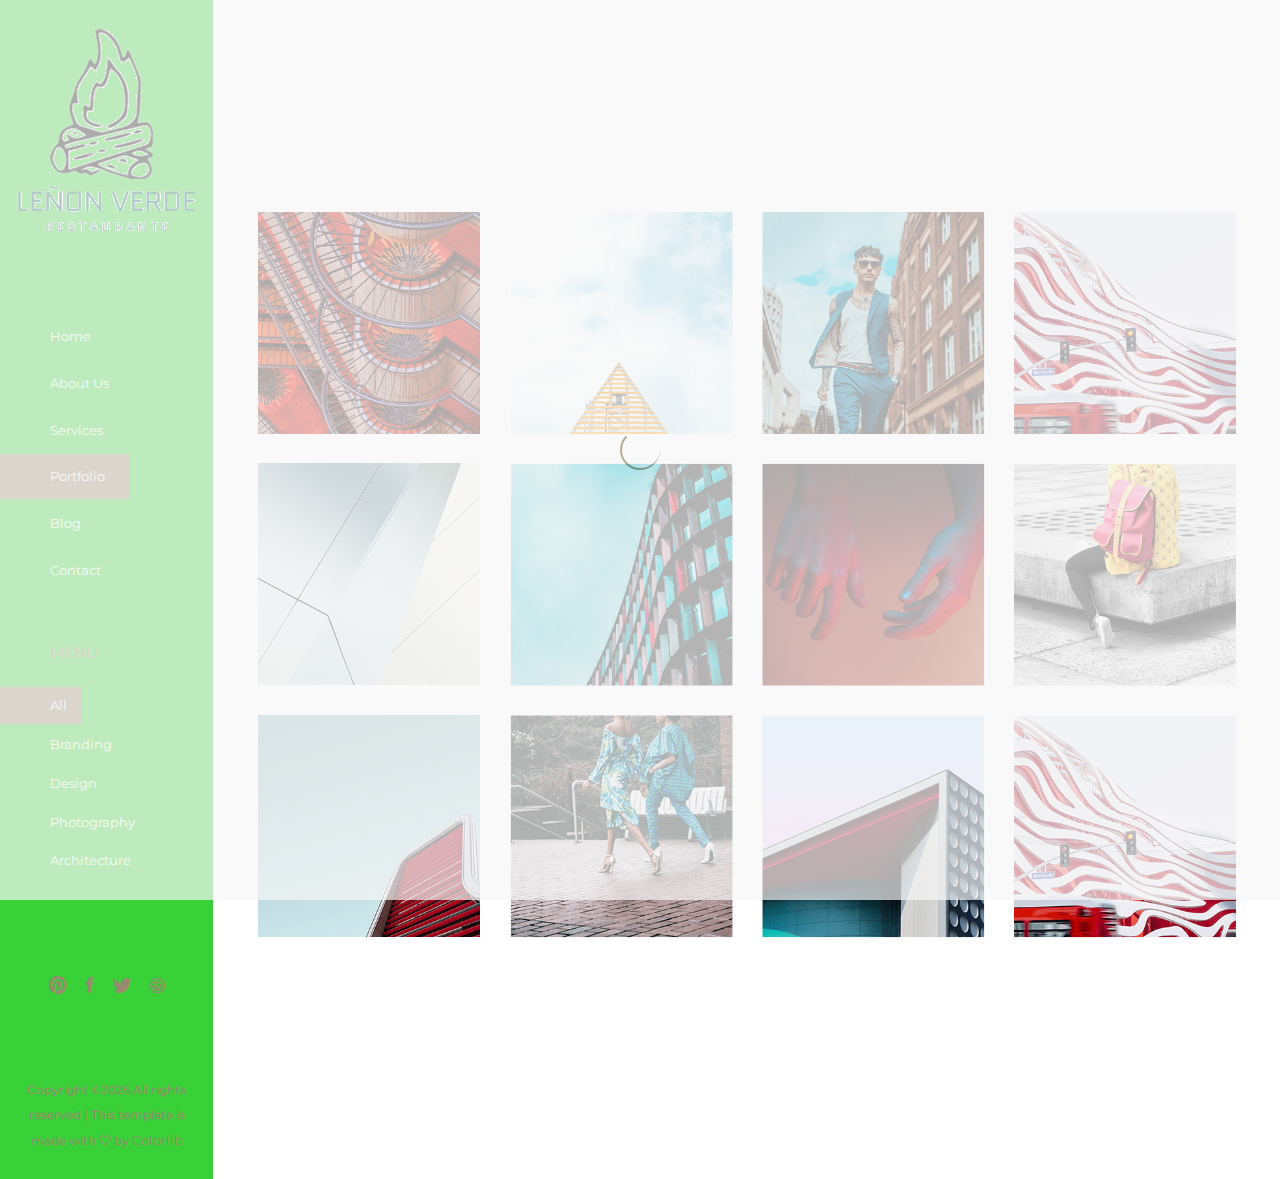
<file: portfolio.html>
<!DOCTYPE html>
<html lang="en">
<head>
    <!-- ========== Meta Tags ========== -->
    <meta charset="UTF-8">
    <meta name="description" content="Cocoon -Portfolio">
    <meta name="keywords" content="Cocoon , Portfolio">
    <meta name="author" content="Pharaohlab">
    <meta name="viewport" content="width=device-width, initial-scale=1, maximum-scale=1">
    <!-- ========== Title ========== -->
    <title> Cocoon -Portfolio</title>
    <!-- ========== Favicon Ico ========== -->
    <!--<link rel="icon" href="fav.ico">-->
    <!-- ========== STYLESHEETS ========== -->
    <!-- Bootstrap CSS -->
    <link href="assets/css/bootstrap.min.css" rel="stylesheet">
    <!-- Fonts Icon CSS -->
    <link href="assets/css/font-awesome.min.css" rel="stylesheet">
    <link href="assets/css/et-line.css" rel="stylesheet">
    <link href="assets/css/ionicons.min.css" rel="stylesheet">
    <!-- Carousel CSS -->
    <link href="assets/css/slick.css" rel="stylesheet">
    <!-- Magnific-popup -->
    <link rel="stylesheet" href="assets/css/magnific-popup.css">
    <!-- Animate CSS -->
    <link rel="stylesheet" href="assets/css/animate.min.css">
    <!-- Custom styles for this template -->
    <link href="assets/css/main.css" rel="stylesheet">
</head>
<body>
<div class="loader">
    <div class="loader-outter"></div>
    <div class="loader-inner"></div>
</div>

<div class="body-container container-fluid">
    <a class="menu-btn" href="javascript:void(0)">
        <i class="ion ion-grid"></i>
    </a>
    <div class="row justify-content-center">
        <!--=================== side menu ====================-->
        <div class="col-lg-2 col-md-3 col-12 menu_block">

            <!--logo -->
            <div class="logo_box">
                <a href="#">
                    <img src="/Logo/imageonline-co-whitebackgroundremoved.png" alt="Leñon VERDE">
                </a>
            </div>
            <!--logo end-->

            <!--main menu -->
            <div class="side_menu_section">
                <ul class="menu_nav">
                    <li>
                        <a href="index.html">
                            Home
                        </a>
                    </li>
                    <li>
                        <a href="about.html">
                            About Us
                        </a>
                    </li>
                    <li>
                        <a href="services.html">
                            Services
                        </a>
                    </li>
                    <li class="active">
                        <a href="portfolio.html">
                            Portfolio
                        </a>
                    </li>
                    <li>
                        <a href="blog.html">
                            Blog
                        </a>
                    </li>
                    <li>
                        <a href="contact.html">
                            Contact
                        </a>
                    </li>
                </ul>
            </div>
            <!--main menu end -->

            <!--filter menu -->
            <div class="side_menu_section">
                <h4 class="side_title">MENU</h4>
                <ul  id="filtr-container"  class="filter_nav">
                    <li  data-filter="*" class="active"><a href="javascript:void(0)" >all</a></li>
                    <li data-filter=".branding"> <a href="javascript:void(0)">branding</a></li>
                    <li data-filter=".design"><a href="javascript:void(0)">design</a></li>
                    <li data-filter=".photography"><a href="javascript:void(0)">photography</a></li>
                    <li data-filter=".architecture"><a href="javascript:void(0)">architecture</a></li>
                </ul>
            </div>
            <!--filter menu end -->


            <!--social and copyright -->
            <div class="side_menu_bottom">
                <div class="side_menu_bottom_inner">
                    <ul class="social_menu">
                        <li>
                            <a href="#"> <i class="ion ion-social-pinterest"></i> </a>
                        </li>
                        <li>
                            <a href="#"> <i class="ion ion-social-facebook"></i> </a>
                        </li>
                        <li>
                            <a href="#"> <i class="ion ion-social-twitter"></i> </a>
                        </li>
                        <li>
                            <a href="#"> <i class="ion ion-social-dribbble"></i> </a>
                        </li>
                    </ul>
                    <div class="copy_right">
                        <!-- Link back to Colorlib can't be removed. Template is licensed under CC BY 3.0. -->
                        <p class="copyright">Copyright &copy;<script>document.write(new Date().getFullYear());</script> All rights reserved | This template is made with <i class="fa fa-heart-o" aria-hidden="true"></i> by <a href="https://colorlib.com" target="_blank">Colorlib</a></p>
                        <!-- Link back to Colorlib can't be removed. Template is licensed under CC BY 3.0. -->
                    </div>
                </div>
            </div>
            <!--social and copyright end -->

        </div>
        <!--=================== side menu end====================-->

        <!--=================== content body ====================-->
        <div class="col-lg-10 col-md-9 col-12 body_block  align-content-center">
            <!--=================== filter portfolio start====================-->
            <div class="portfolio gutters grid img-container">
                <div class="grid-sizer col-sm-12 col-md-6 col-lg-3"></div>
                <div class="grid-item branding  col-sm-12 col-md-6 col-lg-3">
                    <a href="assets/img/portfolio/port1.png" title="project name 1">
                        <div class="project_box_one">
                            <img src="assets/img/portfolio/port1.png" alt="pro1" />
                            <div class="product_info">
                                <div class="product_info_text">
                                    <div class="product_info_text_inner">
                                        <i class="ion ion-plus"></i>
                                        <h4>project name</h4>
                                    </div>
                                </div>
                            </div>
                        </div>
                    </a>
                </div>
                <div class="grid-item  branding architecture  col-md-6 col-lg-3">
                    <a href="assets/img/portfolio/port2.png" title="project name 2">
                        <div class="project_box_one">
                            <img src="assets/img/portfolio/port2.png" alt="pro1" />
                            <div class="product_info">
                                <div class="product_info_text">
                                    <div class="product_info_text_inner">
                                        <i class="ion ion-plus"></i>
                                        <h4>project name</h4>
                                    </div>
                                </div>
                            </div>
                        </div>
                    </a>
                </div>
                <div class="grid-item  design col-sm-12 col-md-6 col-lg-3">
                    <a href="assets/img/portfolio/port3.png" title="project name 5">
                        <div class="project_box_one">
                            <img src="assets/img/portfolio/port3.png" alt="pro1" />
                            <div class="product_info">
                                <div class="product_info_text">
                                    <div class="product_info_text_inner">
                                        <i class="ion ion-plus"></i>
                                        <h4>project name</h4>
                                    </div>
                                </div>
                            </div>
                        </div>
                    </a>
                </div>
                <div class="grid-item  photography design col-sm-12 col-md-6 col-lg-3">
                    <a href="assets/img/portfolio/port4.png" title="project name 5">
                        <div class="project_box_one">
                            <img src="assets/img/portfolio/port4.png" alt="pro1" />
                            <div class="product_info">
                                <div class="product_info_text">
                                    <div class="product_info_text_inner">
                                        <i class="ion ion-plus"></i>
                                        <h4>project name</h4>
                                    </div>
                                </div>
                            </div>
                        </div>
                    </a>
                </div>
                <div class="grid-item  branding photography  col-sm-12 col-md-6 col-lg-3">
                    <a href="assets/img/portfolio/port5.png" title="project name 5">
                        <div class="project_box_one">
                            <img src="assets/img/portfolio/port5.png" alt="pro1" />
                            <div class="product_info">
                                <div class="product_info_text">
                                    <div class="product_info_text_inner">
                                        <i class="ion ion-plus"></i>
                                        <h4>project name</h4>
                                    </div>
                                </div>
                            </div>
                        </div>
                    </a>
                </div>
                <div class="grid-item   architecture design col-sm-12 col-md-6 col-lg-3">
                    <a href="assets/img/portfolio/port6.png" title="project name 5">
                        <div class="project_box_one">
                            <img src="assets/img/portfolio/port6.png" alt="pro1" />
                            <div class="product_info">
                                <div class="product_info_text">
                                    <div class="product_info_text_inner">
                                        <i class="ion ion-plus"></i>
                                        <h4>project name</h4>
                                    </div>
                                </div>
                            </div>
                        </div>
                    </a>
                </div>
                <div class="grid-item  photography architecture col-sm-12 col-md-6 col-lg-3">
                    <a href="assets/img/portfolio/port7.png" title="project name 5">
                        <div class="project_box_one">
                            <img src="assets/img/portfolio/port7.png" alt="pro1" />
                            <div class="product_info">
                                <div class="product_info_text">
                                    <div class="product_info_text_inner">
                                        <i class="ion ion-plus"></i>
                                        <h4>project name</h4>
                                    </div>
                                </div>
                            </div>
                        </div>
                    </a>
                </div>
                <div class="grid-item  branding design  col-sm-12 col-md-6 col-lg-3">
                    <a href="assets/img/portfolio/port8.png" title="project name 5">
                        <div class="project_box_one">
                            <img src="assets/img/portfolio/port8.png" alt="pro1" />
                            <div class="product_info">
                                <div class="product_info_text">
                                    <div class="product_info_text_inner">
                                        <i class="ion ion-plus"></i>
                                        <h4>project name</h4>
                                    </div>
                                </div>
                            </div>
                        </div>
                    </a>
                </div>
                <div class="grid-item architecture  col-sm-12 col-md-6 col-lg-3">
                    <a href="assets/img/portfolio/port9.png" title="project name 4">
                        <div class="project_box_one">
                            <img src="assets/img/portfolio/port9.png" alt="pro1" />
                            <div class="product_info">
                                <div class="product_info_text">
                                    <div class="product_info_text_inner">
                                        <i class="ion ion-plus"></i>
                                        <h4>project name</h4>
                                    </div>
                                </div>
                            </div>
                        </div>
                    </a>
                </div>
                <div class="grid-item  photography architecture col-sm-12 col-md-6 col-lg-3">
                    <a href="assets/img/portfolio/port10.png" title="project name 5">
                        <div class="project_box_one">
                            <img src="assets/img/portfolio/port10.png" alt="pro1" />
                            <div class="product_info">
                                <div class="product_info_text">
                                    <div class="product_info_text_inner">
                                        <i class="ion ion-plus"></i>
                                        <h4>project name</h4>
                                    </div>
                                </div>
                            </div>
                        </div>
                    </a>
                </div>
                <div class="grid-item  branding design  col-sm-12 col-md-6 col-lg-3">
                    <a href="assets/img/portfolio/port11.png" title="project name 5">
                        <div class="project_box_one">
                            <img src="assets/img/portfolio/port11.png" alt="pro1" />
                            <div class="product_info">
                                <div class="product_info_text">
                                    <div class="product_info_text_inner">
                                        <i class="ion ion-plus"></i>
                                        <h4>project name</h4>
                                    </div>
                                </div>
                            </div>
                        </div>
                    </a>
                </div>
                <div class="grid-item architecture  col-sm-12 col-md-6 col-lg-3">
                    <a href="assets/img/portfolio/port4.png" title="project name 4">
                        <div class="project_box_one">
                            <img src="assets/img/portfolio/port4.png" alt="pro1" />
                            <div class="product_info">
                                <div class="product_info_text">
                                    <div class="product_info_text_inner">
                                        <i class="ion ion-plus"></i>
                                        <h4>project name</h4>
                                    </div>
                                </div>
                            </div>
                        </div>
                    </a>
                </div>
            </div>
            <!--=================== filter portfolio end====================-->
        </div>
        <!--=================== content body end ====================-->
    </div>
</div>



<!-- jquery -->
<script src="assets/js/jquery.min.js"></script>
<!-- bootstrap -->
<script src="assets/js/popper.js"></script>
<script src="assets/js/bootstrap.min.js"></script>
<script src="assets/js/waypoints.min.js"></script>
<!--slick carousel -->
<script src="assets/js/slick.min.js"></script>
<!--Portfolio Filter-->
<script src="assets/js/imgloaded.js"></script>
<script src="assets/js/isotope.js"></script>
<!-- Magnific-popup -->
<script src="assets/js/jquery.magnific-popup.min.js"></script>
<!--Counter-->
<script src="assets/js/jquery.counterup.min.js"></script>
<!-- WOW JS -->
<script src="assets/js/wow.min.js"></script>
<!-- Custom js -->
<script src="assets/js/main.js"></script>
</body>
</html>
</file>
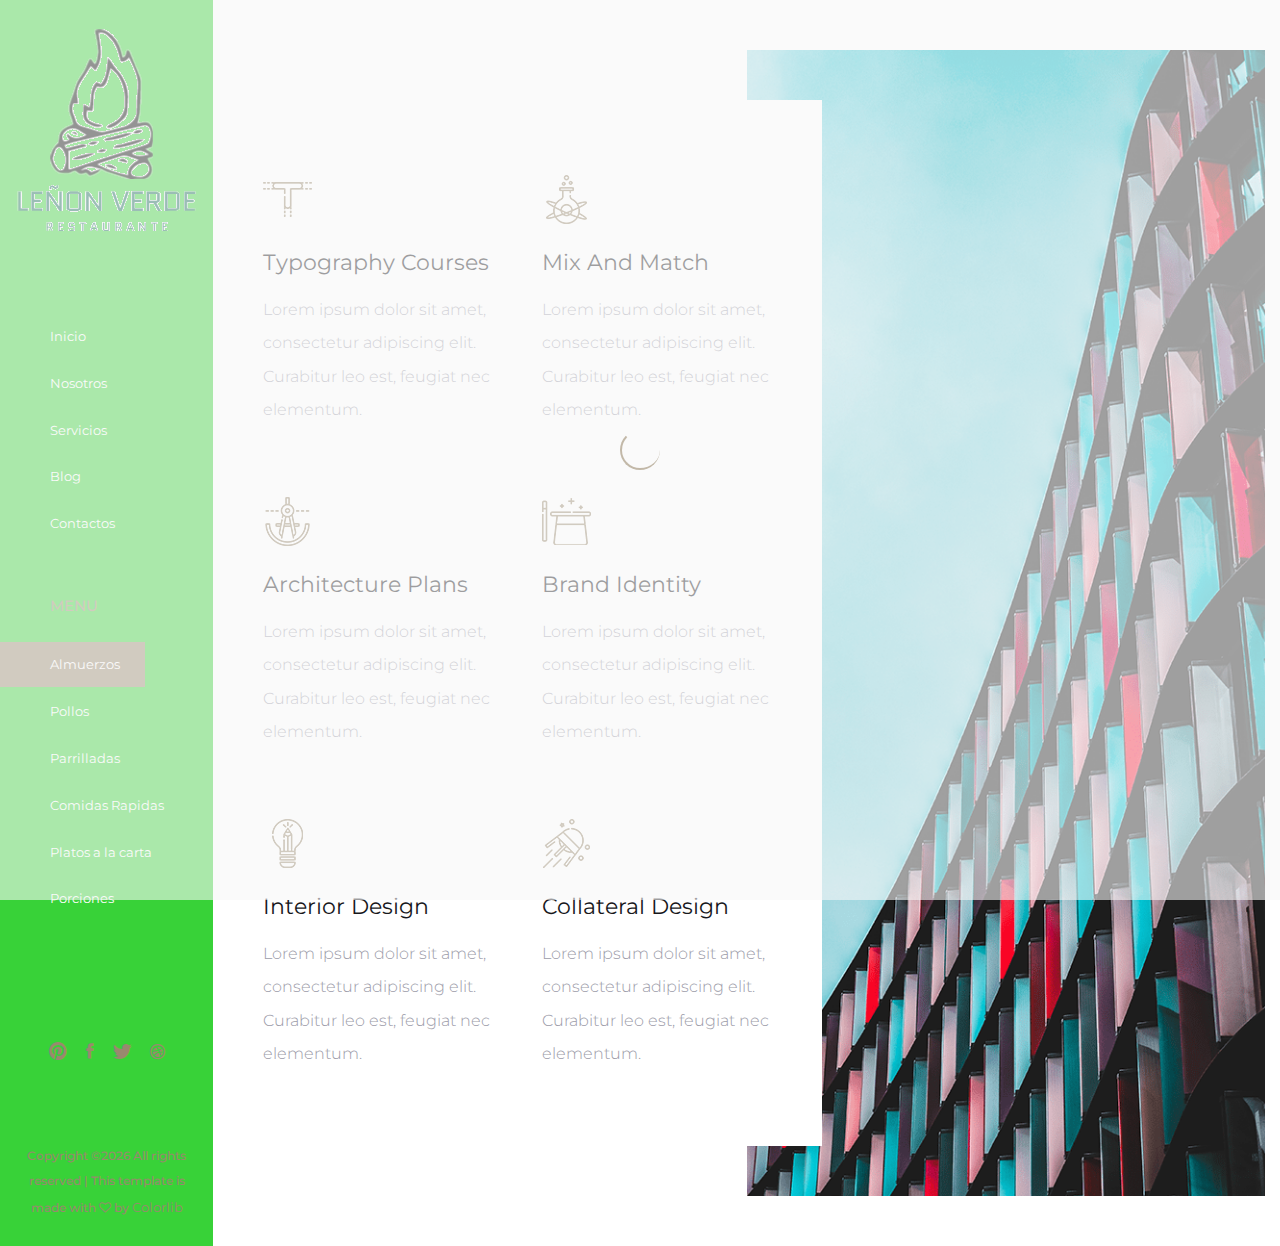
<file: services.html>
<!DOCTYPE html>
<html lang="en">
<head>
    <!-- ========== Meta Tags ========== -->
    <meta charset="UTF-8">
    <meta name="description" content="Cocoon -Portfolio">
    <meta name="keywords" content="Cocoon , Portfolio">
    <meta name="author" content="Pharaohlab">
    <meta name="viewport" content="width=device-width, initial-scale=1, maximum-scale=1">
    <!-- ========== Title ========== -->
    <title> LEÑON VERDE</title>
    <!-- ========== Favicon Ico ========== -->
    <!--<link rel="icon" href="fav.ico">-->
    <!-- ========== STYLESHEETS ========== -->
    <!-- Bootstrap CSS -->
    <link href="assets/css/bootstrap.min.css" rel="stylesheet">
    <!-- Fonts Icon CSS -->
    <link href="assets/css/font-awesome.min.css" rel="stylesheet">
    <link href="assets/css/et-line.css" rel="stylesheet">
    <link href="assets/css/ionicons.min.css" rel="stylesheet">
    <!-- Carousel CSS -->
    <link href="assets/css/slick.css" rel="stylesheet">
    <!-- Magnific-popup -->
    <link rel="stylesheet" href="assets/css/magnific-popup.css">
    <!-- Animate CSS -->
    <link rel="stylesheet" href="assets/css/animate.min.css">
    <!-- Custom styles for this template -->
    <link href="assets/css/main.css" rel="stylesheet">
</head>
<body>
<div class="loader">
    <div class="loader-outter"></div>
    <div class="loader-inner"></div>
</div>

<div class="body-container container-fluid">

    <!--=================== menu Button show in small screens ====================-->
    <a class="menu-btn" href="javascript:void(0)">
        <i class="ion ion-grid"></i>
    </a>
    <!--=================== menu Button end====================-->

    <div class="row justify-content-center">
        <!--=================== side menu ====================-->
        <div class="col-lg-2 col-md-3 col-12 menu_block">

            <!--logo -->
            <div class="logo_box">
                <a href="#">
                    <img src="/Logo/imageonline-co-whitebackgroundremoved.png" alt="Leñon VERDE">
                </a>
            </div>
            <!--logo end-->

            <!--main menu -->
            <div class="side_menu_section">
                <ul class="menu_nav">
                    <li >
                        <a href="index.html">
                            Inicio
                        </a>
                    </li>
                    <li>
                        <a href="about.html">
                            Nosotros
                        </a>
                    </li>
  
                    <li>
                        <a href="portfolio.html">
                            Servicios
                        </a>
                    </li>
                    <li>
                        <a href="blog.html">
                            Blog
                        </a>
                    </li>
                    <li>
                        <a href="contact.html">
                            Contactos
                        </a>
                    </li>
                </ul>
            </div>
            <!--main menu end -->
            <div class="side_menu_section">
                <h4 class="side_title">MENU</h4>
                <ul class="menu_nav">
                    <li class="active">
                        <a href="/Menu/Almuerzos.html">
                            Almuerzos
                        </a>
                    </li>
                    <li>
                        <a href="/Menu/Combos.html">
                            Pollos
                        </a>
                    </li>
                    <li>
                        <a href="/Menu/Parrilladas.html">
                            Parrilladas
                        </a>
                    </li>
                    <li>
                        <a href="portfolio.html">
                            Comidas Rapidas
                        </a>
                    </li>
                    <li>
                        <a href="blog.html">
                            Platos a la carta
                        </a>
                    </li>
                    <li>
                        <a href="contact.html">
                            Porciones    
                        </a>
                    </li>
                </ul>
                </ul>
            </div>


            <!--filter menu end -->


            <!--social and copyright -->
            <div class="side_menu_bottom">
                <div class="side_menu_bottom_inner">
                    <ul class="social_menu">
                        <li>
                            <a href="#"> <i class="ion ion-social-pinterest"></i> </a>
                        </li>
                        <li>
                            <a href="#"> <i class="ion ion-social-facebook"></i> </a>
                        </li>
                        <li>
                            <a href="#"> <i class="ion ion-social-twitter"></i> </a>
                        </li>
                        <li>
                            <a href="#"> <i class="ion ion-social-dribbble"></i> </a>
                        </li>
                    </ul>
                    <div class="copy_right">
                        <!-- Link back to Colorlib can't be removed. Template is licensed under CC BY 3.0. -->
                        <p class="copyright">Copyright &copy;<script>document.write(new Date().getFullYear());</script> All rights reserved | This template is made with <i class="fa fa-heart-o" aria-hidden="true"></i> by <a href="https://colorlib.com" target="_blank">Colorlib</a></p>
                        <!-- Link back to Colorlib can't be removed. Template is licensed under CC BY 3.0. -->
                    </div>
                </div>
            </div>
            <!--social and copyright end -->

        </div>
        <!--=================== side menu end====================-->

        <!--=================== content body ====================-->
        <div class="col-lg-10 col-md-9 col-12 body_block  align-content-center">
            <div>
<!--=================== image card start here  (has two section left and right )====================-->
                <div class="img_card">
                    <div class="row justify-content-center">
                        <div class="col-md-6 col-7 content_section">
                            <div class="content_box">
                                <div class="content_box_inner">
                                    <div class="row justify-content-center">
<!--=================== services boxes start here  ====================-->
                                        <div class="col-md-6 col-12">
                                            <div class="img_box_one text-left">
                                                <img src="assets/img/icons/typo.png" alt="services icon">
                                                <div class="content">
                                                    <h5>
                                                        Typography Courses
                                                    </h5>
                                                    <p>
                                                        Lorem ipsum dolor sit amet, consectetur adipiscing elit. Curabitur leo est, feugiat nec elementum.
                                                    </p>
                                                </div>
                                            </div>
                                        </div>
                                        <div class="col-md-6 col-12">
                                            <div class="img_box_one text-left">
                                                <img src="assets/img/icons/flask.png" alt="services icon">
                                                <div class="content">
                                                    <h5>
                                                        Mix and Match
                                                    </h5>
                                                    <p>
                                                        Lorem ipsum dolor sit amet, consectetur adipiscing elit. Curabitur leo est, feugiat nec elementum.
                                                    </p>
                                                </div>
                                            </div>
                                        </div>
                                        <div class="col-md-6 col-12">
                                            <div class="img_box_one text-left">
                                                <img src="assets/img/icons/compass.png" alt="services icon">
                                                <div class="content">
                                                    <h5>
                                                        Architecture Plans
                                                    </h5>
                                                    <p>
                                                        Lorem ipsum dolor sit amet, consectetur adipiscing elit. Curabitur leo est, feugiat nec elementum.
                                                    </p>
                                                </div>
                                            </div>
                                        </div>
                                        <div class="col-md-6 col-12">
                                            <div class="img_box_one text-left">
                                                <img src="assets/img/icons/magic.png" alt="services icon">
                                                <div class="content">
                                                    <h5>
                                                        Brand Identity
                                                    </h5>
                                                    <p>
                                                        Lorem ipsum dolor sit amet, consectetur adipiscing elit. Curabitur leo est, feugiat nec elementum.
                                                    </p>
                                                </div>
                                            </div>
                                        </div>
                                        <div class="col-md-6 col-12">
                                            <div class="img_box_one text-left">
                                                <img src="assets/img/icons/idea.png" alt="services icon">
                                                <div class="content">
                                                    <h5>
                                                        Interior Design
                                                    </h5>
                                                    <p>
                                                        Lorem ipsum dolor sit amet, consectetur adipiscing elit. Curabitur leo est, feugiat nec elementum.
                                                    </p>
                                                </div>
                                            </div>
                                        </div>
                                        <div class="col-md-6 col-12">
                                            <div class="img_box_one text-left">
                                                <img src="assets/img/icons/satelite.png" alt="services icon">
                                                <div class="content">
                                                    <h5>
                                                        Collateral Design
                                                    </h5>
                                                    <p>
                                                        Lorem ipsum dolor sit amet, consectetur adipiscing elit. Curabitur leo est, feugiat nec elementum.
                                                    </p>
                                                </div>
                                            </div>
                                        </div>
 <!--=================== services boxes end here  ====================-->
                                    </div>
                                </div>
                            </div>
                        </div>
                        <div class="col-md-6 col-5 img_section" style="background-image: url('assets/img/bg/service_bg.png');"></div>
                    </div>
                </div>
<!--=================== image card end here ====================-->
            </div>
        </div>
        <!--=================== content body end ====================-->
    </div>
</div>


<!-- jquery -->
<script src="assets/js/jquery.min.js"></script>
<!-- bootstrap -->
<script src="assets/js/popper.js"></script>
<script src="assets/js/bootstrap.min.js"></script>
<script src="assets/js/waypoints.min.js"></script>
<!--slick carousel -->
<script src="assets/js/slick.min.js"></script>
<!--Portfolio Filter-->
<script src="assets/js/imgloaded.js"></script>
<script src="assets/js/isotope.js"></script>
<!-- Magnific-popup -->
<script src="assets/js/jquery.magnific-popup.min.js"></script>
<!--Counter-->
<script src="assets/js/jquery.counterup.min.js"></script>
<!-- WOW JS -->
<script src="assets/js/wow.min.js"></script>
<!-- Custom js -->
<script src="assets/js/main.js"></script>
</body>
</html>
</file>
<file: assets/css/et-line.css>
@font-face{font-family:et-line;src:url(../fonts/et-line.eot);src:url(../fonts/et-line.eot?#iefix) format('embedded-opentype'),url(../fonts/et-line.woff) format('woff'),url(../fonts/et-line.ttf) format('truetype'),url(../fonts/et-line.svg#et-line) format('svg');font-weight:400;font-style:normal}[data-icon]:before{font-family:et-line;content:attr(data-icon);speak:none;font-weight:400;font-variant:normal;text-transform:none;line-height:1;-webkit-font-smoothing:antialiased;-moz-osx-font-smoothing:grayscale;display:inline-block}.icon-adjustments,.icon-alarmclock,.icon-anchor,.icon-aperture,.icon-attachment,.icon-bargraph,.icon-basket,.icon-beaker,.icon-bike,.icon-book-open,.icon-briefcase,.icon-browser,.icon-calendar,.icon-camera,.icon-caution,.icon-chat,.icon-circle-compass,.icon-clipboard,.icon-clock,.icon-cloud,.icon-compass,.icon-desktop,.icon-dial,.icon-document,.icon-documents,.icon-download,.icon-dribbble,.icon-edit,.icon-envelope,.icon-expand,.icon-facebook,.icon-flag,.icon-focus,.icon-gears,.icon-genius,.icon-gift,.icon-global,.icon-globe,.icon-googleplus,.icon-grid,.icon-happy,.icon-hazardous,.icon-heart,.icon-hotairballoon,.icon-hourglass,.icon-key,.icon-laptop,.icon-layers,.icon-lifesaver,.icon-lightbulb,.icon-linegraph,.icon-linkedin,.icon-lock,.icon-magnifying-glass,.icon-map,.icon-map-pin,.icon-megaphone,.icon-mic,.icon-mobile,.icon-newspaper,.icon-notebook,.icon-paintbrush,.icon-paperclip,.icon-pencil,.icon-phone,.icon-picture,.icon-pictures,.icon-piechart,.icon-presentation,.icon-pricetags,.icon-printer,.icon-profile-female,.icon-profile-male,.icon-puzzle,.icon-quote,.icon-recycle,.icon-refresh,.icon-ribbon,.icon-rss,.icon-sad,.icon-scissors,.icon-scope,.icon-search,.icon-shield,.icon-speedometer,.icon-strategy,.icon-streetsign,.icon-tablet,.icon-target,.icon-telescope,.icon-toolbox,.icon-tools,.icon-tools-2,.icon-trophy,.icon-tumblr,.icon-twitter,.icon-upload,.icon-video,.icon-wallet,.icon-wine{font-family:et-line;speak:none;font-style:normal;font-weight:400;font-variant:normal;text-transform:none;line-height:1;-webkit-font-smoothing:antialiased;-moz-osx-font-smoothing:grayscale;display:inline-block}.icon-mobile:before{content:"\e000"}.icon-laptop:before{content:"\e001"}.icon-desktop:before{content:"\e002"}.icon-tablet:before{content:"\e003"}.icon-phone:before{content:"\e004"}.icon-document:before{content:"\e005"}.icon-documents:before{content:"\e006"}.icon-search:before{content:"\e007"}.icon-clipboard:before{content:"\e008"}.icon-newspaper:before{content:"\e009"}.icon-notebook:before{content:"\e00a"}.icon-book-open:before{content:"\e00b"}.icon-browser:before{content:"\e00c"}.icon-calendar:before{content:"\e00d"}.icon-presentation:before{content:"\e00e"}.icon-picture:before{content:"\e00f"}.icon-pictures:before{content:"\e010"}.icon-video:before{content:"\e011"}.icon-camera:before{content:"\e012"}.icon-printer:before{content:"\e013"}.icon-toolbox:before{content:"\e014"}.icon-briefcase:before{content:"\e015"}.icon-wallet:before{content:"\e016"}.icon-gift:before{content:"\e017"}.icon-bargraph:before{content:"\e018"}.icon-grid:before{content:"\e019"}.icon-expand:before{content:"\e01a"}.icon-focus:before{content:"\e01b"}.icon-edit:before{content:"\e01c"}.icon-adjustments:before{content:"\e01d"}.icon-ribbon:before{content:"\e01e"}.icon-hourglass:before{content:"\e01f"}.icon-lock:before{content:"\e020"}.icon-megaphone:before{content:"\e021"}.icon-shield:before{content:"\e022"}.icon-trophy:before{content:"\e023"}.icon-flag:before{content:"\e024"}.icon-map:before{content:"\e025"}.icon-puzzle:before{content:"\e026"}.icon-basket:before{content:"\e027"}.icon-envelope:before{content:"\e028"}.icon-streetsign:before{content:"\e029"}.icon-telescope:before{content:"\e02a"}.icon-gears:before{content:"\e02b"}.icon-key:before{content:"\e02c"}.icon-paperclip:before{content:"\e02d"}.icon-attachment:before{content:"\e02e"}.icon-pricetags:before{content:"\e02f"}.icon-lightbulb:before{content:"\e030"}.icon-layers:before{content:"\e031"}.icon-pencil:before{content:"\e032"}.icon-tools:before{content:"\e033"}.icon-tools-2:before{content:"\e034"}.icon-scissors:before{content:"\e035"}.icon-paintbrush:before{content:"\e036"}.icon-magnifying-glass:before{content:"\e037"}.icon-circle-compass:before{content:"\e038"}.icon-linegraph:before{content:"\e039"}.icon-mic:before{content:"\e03a"}.icon-strategy:before{content:"\e03b"}.icon-beaker:before{content:"\e03c"}.icon-caution:before{content:"\e03d"}.icon-recycle:before{content:"\e03e"}.icon-anchor:before{content:"\e03f"}.icon-profile-male:before{content:"\e040"}.icon-profile-female:before{content:"\e041"}.icon-bike:before{content:"\e042"}.icon-wine:before{content:"\e043"}.icon-hotairballoon:before{content:"\e044"}.icon-globe:before{content:"\e045"}.icon-genius:before{content:"\e046"}.icon-map-pin:before{content:"\e047"}.icon-dial:before{content:"\e048"}.icon-chat:before{content:"\e049"}.icon-heart:before{content:"\e04a"}.icon-cloud:before{content:"\e04b"}.icon-upload:before{content:"\e04c"}.icon-download:before{content:"\e04d"}.icon-target:before{content:"\e04e"}.icon-hazardous:before{content:"\e04f"}.icon-piechart:before{content:"\e050"}.icon-speedometer:before{content:"\e051"}.icon-global:before{content:"\e052"}.icon-compass:before{content:"\e053"}.icon-lifesaver:before{content:"\e054"}.icon-clock:before{content:"\e055"}.icon-aperture:before{content:"\e056"}.icon-quote:before{content:"\e057"}.icon-scope:before{content:"\e058"}.icon-alarmclock:before{content:"\e059"}.icon-refresh:before{content:"\e05a"}.icon-happy:before{content:"\e05b"}.icon-sad:before{content:"\e05c"}.icon-facebook:before{content:"\e05d"}.icon-twitter:before{content:"\e05e"}.icon-googleplus:before{content:"\e05f"}.icon-rss:before{content:"\e060"}.icon-tumblr:before{content:"\e061"}.icon-linkedin:before{content:"\e062"}.icon-dribbble:before{content:"\e063"}
</file>
<file: assets/css/main.css>
@import url("https://fonts.googleapis.com/css?family=Montserrat:300,300i,400,500");
/* ----------------Text Fonts ------------------- */
body {
  font-size: 20px;
  line-height: 1.6;
  font-weight: 300;
  font-family: "Montserrat", sans-serif;
  color: hsl(240, 55%, 45%);
  font-style: normal;
  overflow-x: hidden;
}

h1, h2, h3, h4, h5, h6 {
  font-family: "Montserrat", sans-serif;
  font-weight: 400;
  color: #18181c;
  line-height: 1.3;
}

h1, .h1 {
  font-size: 42px;
  margin-bottom: 25px;
}

h2, .h2 {
  font-size: 38px;
  margin-bottom: 25px;
}

h3, .h3 {
  font-size: 36px;
  margin-bottom: 25px;
}

h4, .h4 {
  font-size: 18px;
  margin-bottom: 15px;
}

h5, .h5 {
  font-size: 16px;
  margin-bottom: 15px;
}

h6, .h6 {
  font-size: 14px;
  margin-bottom: 10px;
}

p {
  font-size: 16px;
  font-family: "Montserrat", sans-serif;
  margin: 0 0 15px;
  line-height: 2.1;
  font-weight: 300;
  color: #9c9ca9;
}
p:last-child {
  margin-bottom: 0;
}

a {
  color: inherit;
  text-decoration: none;
  cursor: pointer;
  font-size: 13px;
  font-weight: 400;
  -webkit-transition: all 0.4s ease-in-out;
  transition: all 0.4s ease-in-out;
}

a:hover,
a:focus,
a:active {
  text-decoration: none;
  outline: none;
  color: #9c9ca9;
  -webkit-transition: all 0.4s ease-in-out;
  transition: all 0.4s ease-in-out;
}

ul.nosyely_list {
  padding: 0;
  margin: 0;
  list-style: none;
}

.section_title {
  position: relative;
  margin-bottom: 25px;
}
.section_title h4 {
  text-transform: capitalize;
  font-weight: 500;
}
.section_title h4:after {
  height: 2px;
  width: 30px;
  content: "";
  background-color: #99896e;
  position: absolute;
  left: 2px;
  bottom: -10px;
}

blockquote {
  padding: 75px 25px 25px;
  font-size: 20px;
  text-align: center;
  margin: 25px 50px;
}
blockquote:before {
  content: open-quote;
  display: block;
  font-size: 134px;
  font-family: Georgia, Verdana, Roboto, serif;
  line-height: 0.2;
  padding: 0;
  opacity: 0.2;
  font-weight: 600;
  margin: 0;
}
blockquote p {
  font-size: 18px;
  text-transform: capitalize;
  font-weight: 400;
  font-style: italic;
}

.text-muted {
  color: #868e96 !important;
  font-size: 14px;
  line-height: 2.1;
}

strong {
  font-weight: 700;
}

.text-xs {
  font-size: 11px;
}

.text-xl {
  font-size: 48px;
  font-weight: 600;
  letter-spacing: 1px;
}

.uppercase {
  text-transform: uppercase;
}

.capitalize {
  text-transform: capitalize;
}

img {
  max-width: 100%;
}

@media (max-width: 768px) {
  h1, .h1 {
    font-size: 28px;
    line-height: 40px;
    margin-bottom: 15px;
    font-weight: 700;
  }

  h2, .h2 {
    font-size: 24px;
    line-height: 40px;
    margin-bottom: 15px;
  }

  h3, .h3 {
    font-size: 20px;
    line-height: 30px;
    margin-bottom: 15px;
  }

  h4, .h4 {
    font-size: 16px;
    line-height: 30px;
    margin-bottom: 10px;
  }

  h5, .h5 {
    font-size: 14px;
    line-height: 25px;
    margin-bottom: 10px;
  }

  h6, .h6 {
    font-size: 12px;
    line-height: 25px;
    margin-bottom: 5px;
  }

  .hide-md {
    display: none !important;
  }
}
/* ----------------Responsive Align ------------------- */
@media all and (max-width: 767px) {
  .text-center-xs {
    text-align: center;
  }

  .text-left-xs {
    text-align: left;
  }

  .text-right-xs {
    text-align: right;
  }
}
.loader {
  position: fixed;
  top: 0;
  bottom: 0;
  width: 100%;
  background-color: #f7f7f7;
  z-index: 999999;
}
.loader .loader-inner {
  position: absolute;
  border: 2px solid #99896e;
  border-radius: 50%;
  width: 40px;
  height: 40px;
  left: calc(50% - 20px);
  top: calc(50% - 20px);
  border-right: 0;
  border-top-color: transparent;
  -webkit-animation: loader-inner 1s cubic-bezier(0.42, 0.61, 0.58, 0.41) infinite;
  animation: loader-inner 1s cubic-bezier(0.42, 0.61, 0.58, 0.41) infinite;
}

@-webkit-keyframes loader-outter {
  0% {
    -webkit-transform: rotate(0deg);
    transform: rotate(0deg);
  }
  100% {
    -webkit-transform: rotate(360deg);
    transform: rotate(360deg);
  }
}
@keyframes loader-outter {
  0% {
    -webkit-transform: rotate(0deg);
    transform: rotate(0deg);
  }
  100% {
    -webkit-transform: rotate(360deg);
    transform: rotate(360deg);
  }
}
@-webkit-keyframes loader-inner {
  0% {
    -webkit-transform: rotate(0deg);
    transform: rotate(0deg);
  }
  100% {
    -webkit-transform: rotate(-360deg);
    transform: rotate(-360deg);
  }
}
@keyframes loader-inner {
  0% {
    -webkit-transform: rotate(0deg);
    transform: rotate(0deg);
  }
  100% {
    -webkit-transform: rotate(-360deg);
    transform: rotate(-360deg);
  }
}
/* ----------------colors------------------- */
.color-gray {
  color: #f4f8fc !important;
}

.color-dark-gray {
  color: #9c9ca9 !important;
}

.color-dark {
  color: #333333 !important;
}

.color-black {
  color: #0000e9 !important;
}

.color-light {
  color: #ffffff !important;
}

.color-green {
  color: #57685a !important;
}

.color-blue {
  color: #0652fd !important;
}

.color-red {
  color: #f97794 !important;
}

.color-orange {
  color: #f79257 !important;
}

.color-yellow {
  color: #ffbf00 !important;
}

.color-purple {
  color: #926cc4 !important;
}

.bg-grad-purple {
  background: #8C66CA;
  background: linear-gradient(135deg, #E25574 0%, #8C66CA 100%);
}

.bg-macaroni {
  background: -webkit-gradient(linear, left top, right top, from(#ff5f6d), to(#ffc371));
  background: linear-gradient(90deg, #ff5f6d 0%, #ffc371 100%);
}

.bg-light {
  background-color: #ffffff !important;
}

.bg-gray {
  background-color: #f4f8fc !important;
}

.bg-black {
  background-color: #0000eb !important;
}

.bg-blue {
  background-color: #0652fd !important;
}

.bg-purple {
  background-color: #926cc4 !important;
}

/* --------------PADDING STYLE-------------- */
.p0 {
  padding: 0 !important;
}

.p5 {
  padding: 5px !important;
}

.p10 {
  padding: 10px !important;
}

.p15 {
  padding: 15px !important;
}

.p20 {
  padding: 20px !important;
}

.p25 {
  padding: 25px !important;
}

.p30 {
  padding: 30px !important;
}

.p35 {
  padding: 35px !important;
}

.p40 {
  padding: 40px !important;
}

.p45 {
  padding: 45px !important;
}

.p50 {
  padding: 50px !important;
}

.p55 {
  padding: 55px !important;
}

.p60 {
  padding: 60px !important;
}

.p65 {
  padding: 65px !important;
}

.p70 {
  padding: 70px !important;
}

.p75 {
  padding: 75px !important;
}

.p80 {
  padding: 80px !important;
}

.p85 {
  padding: 85px !important;
}

.p90 {
  padding: 90px !important;
}

.p95 {
  padding: 95px !important;
}

.p100 {
  padding: 100px !important;
}

.pt0 {
  padding-top: 0 !important;
}

.pt5 {
  padding-top: 5px !important;
}

.pt10 {
  padding-top: 10px !important;
}

.pt15 {
  padding-top: 15px !important;
}

.pt20 {
  padding-top: 20px !important;
}

.pt25 {
  padding-top: 25px !important;
}

.pt30 {
  padding-top: 30px !important;
}

.pt35 {
  padding-top: 35px !important;
}

.pt40 {
  padding-top: 40px !important;
}

.pt45 {
  padding-top: 45px !important;
}

.pt50 {
  padding-top: 50px !important;
}

.pt55 {
  padding-top: 55px !important;
}

.pt60 {
  padding-top: 60px !important;
}

.pt65 {
  padding-top: 65px !important;
}

.pt70 {
  padding-top: 70px !important;
}

.pt75 {
  padding-top: 75px !important;
}

.pt80 {
  padding-top: 80px !important;
}

.pt85 {
  padding-top: 85px !important;
}

.pt90 {
  padding-top: 90px !important;
}

.pt95 {
  padding-top: 95px !important;
}

.pt100 {
  padding-top: 100px !important;
}

.pt120 {
  padding-top: 120px !important;
}

.pt200 {
  padding-top: 200px !important;
}

.pr0 {
  padding-right: 0 !important;
}

.pr5 {
  padding-right: 5px !important;
}

.pr10 {
  padding-right: 10px !important;
}

.pr15 {
  padding-right: 15px !important;
}

.pr20 {
  padding-right: 20px !important;
}

.pr25 {
  padding-right: 25px !important;
}

.pr30 {
  padding-right: 30px !important;
}

.pr35 {
  padding-right: 35px !important;
}

.pr40 {
  padding-right: 40px !important;
}

.pr45 {
  padding-right: 45px !important;
}

.pr50 {
  padding-right: 50px !important;
}

.pr55 {
  padding-right: 55px !important;
}

.pr60 {
  padding-right: 60px !important;
}

.pr65 {
  padding-right: 65px !important;
}

.pr70 {
  padding-right: 70px !important;
}

.pr75 {
  padding-right: 75px !important;
}

.pr80 {
  padding-right: 80px !important;
}

.pr85 {
  padding-right: 85px !important;
}

.pr90 {
  padding-right: 90px !important;
}

.pr95 {
  padding-right: 95px !important;
}

.pr100 {
  padding-right: 100px !important;
}

.pb0 {
  padding-bottom: 0 !important;
}

.pb5 {
  padding-bottom: 5px !important;
}

.pb10 {
  padding-bottom: 10px !important;
}

.pb15 {
  padding-bottom: 15px !important;
}

.pb20 {
  padding-bottom: 20px !important;
}

.pb25 {
  padding-bottom: 25px !important;
}

.pb30 {
  padding-bottom: 30px !important;
}

.pb35 {
  padding-bottom: 35px !important;
}

.pb40 {
  padding-bottom: 40px !important;
}

.pb45 {
  padding-bottom: 45px !important;
}

.pb50 {
  padding-bottom: 50px !important;
}

.pb55 {
  padding-bottom: 55px !important;
}

.pb60 {
  padding-bottom: 60px !important;
}

.pb65 {
  padding-bottom: 65px !important;
}

.pb70 {
  padding-bottom: 70px !important;
}

.pb75 {
  padding-bottom: 75px !important;
}

.pb80 {
  padding-bottom: 80px !important;
}

.pb85 {
  padding-bottom: 85px !important;
}

.pb90 {
  padding-bottom: 90px !important;
}

.pb95 {
  padding-bottom: 95px !important;
}

.pb100 {
  padding-bottom: 100px !important;
}

.pb120 {
  padding-bottom: 120px !important;
}

.pb200 {
  padding-bottom: 200px !important;
}

.pl0 {
  padding-left: 0;
}

.pl5 {
  padding-left: 5px;
}

.pl10 {
  padding-left: 10px;
}

.pl15 {
  padding-left: 15px;
}

.pl20 {
  padding-left: 20px;
}

.pl25 {
  padding-left: 25px;
}

.pl30 {
  padding-left: 30px;
}

.pl35 {
  padding-left: 35px;
}

.pl40 {
  padding-left: 40px;
}

.pl45 {
  padding-left: 45px;
}

.pl50 {
  padding-left: 50px;
}

.pl55 {
  padding-left: 55px;
}

.pl60 {
  padding-left: 60px;
}

.pl65 {
  padding-left: 65px;
}

.pl70 {
  padding-left: 70px;
}

.pl75 {
  padding-left: 75px;
}

.pl80 {
  padding-left: 80px;
}

.pl85 {
  padding-left: 85px;
}

.pl90 {
  padding-left: 90px;
}

.pl95 {
  padding-left: 95px;
}

.pl100 {
  padding-left: 100px;
}

/*  -----------------MARGIN STYLE----------------------- */
.m0 {
  margin: 0;
}

.m5 {
  margin: 5px;
}

.m10 {
  margin: 10px;
}

.m15 {
  margin: 15px;
}

.m20 {
  margin: 20px;
}

.m25 {
  margin: 25px;
}

.m30 {
  margin: 30px;
}

.m35 {
  margin: 35px;
}

.m40 {
  margin: 40px;
}

.m45 {
  margin: 45px;
}

.m50 {
  margin: 50px;
}

.m55 {
  margin: 55px;
}

.m60 {
  margin: 60px;
}

.m65 {
  margin: 65px;
}

.m70 {
  margin: 70px;
}

.m75 {
  margin: 75px;
}

.m80 {
  margin: 80px;
}

.m85 {
  margin: 85px;
}

.m90 {
  margin: 90px;
}

.m95 {
  margin: 95px;
}

.m100 {
  margin: 100px;
}

.mt0 {
  margin-top: 0 !important;
}

.mt5 {
  margin-top: 5px !important;
}

.mt10 {
  margin-top: 10px !important;
}

.mt15 {
  margin-top: 15px !important;
}

.mt20 {
  margin-top: 20px !important;
}

.mt25 {
  margin-top: 25px !important;
}

.mt30 {
  margin-top: 30px !important;
}

.mt35 {
  margin-top: 35px !important;
}

.mt40 {
  margin-top: 40px !important;
}

.mt45 {
  margin-top: 45px !important;
}

.mt50 {
  margin-top: 50px !important;
}

.mt55 {
  margin-top: 55px !important;
}

.mt60 {
  margin-top: 60px !important;
}

.mt65 {
  margin-top: 65px !important;
}

.mt70 {
  margin-top: 70px !important;
}

.mt75 {
  margin-top: 75px !important;
}

.mt80 {
  margin-top: 80px !important;
}

.mt85 {
  margin-top: 85px !important;
}

.mt90 {
  margin-top: 90px !important;
}

.mt95 {
  margin-top: 95px !important;
}

.mt100 {
  margin-top: 100px !important;
}

.mt110 {
  margin-top: 110px !important;
}

.mt120 {
  margin-top: 120px !important;
}

.mt-75 {
  margin-top: -75px !important;
}

.mr0 {
  margin-right: 0 !important;
}

.mr5 {
  margin-right: 5px !important;
}

.mr10 {
  margin-right: 10px !important;
}

.mr15 {
  margin-right: 15px !important;
}

.mr20 {
  margin-right: 20px !important;
}

.mr25 {
  margin-right: 25px !important;
}

.mr30 {
  margin-right: 30px !important;
}

.mr35 {
  margin-right: 35px !important;
}

.mr40 {
  margin-right: 40px !important;
}

.mr45 {
  margin-right: 45px !important;
}

.mr50 {
  margin-right: 50px !important;
}

.mr55 {
  margin-right: 55px !important;
}

.mr60 {
  margin-right: 60px !important;
}

.mr65 {
  margin-right: 65px !important;
}

.mr70 {
  margin-right: 70px !important;
}

.mr75 {
  margin-right: 75px !important;
}

.mr80 {
  margin-right: 80px !important;
}

.mr85 {
  margin-right: 85px !important;
}

.mr90 {
  margin-right: 90px !important;
}

.mr95 {
  margin-right: 95px !important;
}

.mr100 {
  margin-right: 100px !important;
}

.mb0 {
  margin-bottom: 0 !important;
}

.mb5 {
  margin-bottom: 5px !important;
}

.mb10 {
  margin-bottom: 10px !important;
}

.mb15 {
  margin-bottom: 15px !important;
}

.mb20 {
  margin-bottom: 20px !important;
}

.mb25 {
  margin-bottom: 25px !important;
}

.mb30 {
  margin-bottom: 30px !important;
}

.mb35 {
  margin-bottom: 35px !important;
}

.mb40 {
  margin-bottom: 40px !important;
}

.mb45 {
  margin-bottom: 45px !important;
}

.mb50 {
  margin-bottom: 50px !important;
}

.mb55 {
  margin-bottom: 55px !important;
}

.mb60 {
  margin-bottom: 60px !important;
}

.mb65 {
  margin-bottom: 65px !important;
}

.mb70 {
  margin-bottom: 70px !important;
}

.mb75 {
  margin-bottom: 75px !important;
}

.mb80 {
  margin-bottom: 80px !important;
}

.mb85 {
  margin-bottom: 85px !important;
}

.mb90 {
  margin-bottom: 90px !important;
}

.mb95 {
  margin-bottom: 95px !important;
}

.mb100 {
  margin-bottom: 100px !important;
}

.ml0 {
  margin-left: 0 !important;
}

.ml5 {
  margin-left: 5px !important;
}

.ml10 {
  margin-left: 10px !important;
}

.ml15 {
  margin-left: 15px !important;
}

.ml20 {
  margin-left: 20px !important;
}

.ml25 {
  margin-left: 25px !important;
}

.ml30 {
  margin-left: 30px !important;
}

.ml35 {
  margin-left: 35px !important;
}

.ml40 {
  margin-left: 40px !important;
}

.ml45 {
  margin-left: 45px !important;
}

.ml50 {
  margin-left: 50px !important;
}

.ml55 {
  margin-left: 55px !important;
}

.ml60 {
  margin-left: 60px !important;
}

.ml65 {
  margin-left: 65px !important;
}

.ml70 {
  margin-left: 70px !important;
}

.ml75 {
  margin-left: 75px !important;
}

.ml80 {
  margin-left: 80px !important;
}

.ml85 {
  margin-left: 85px !important;
}

.ml90 {
  margin-left: 90px !important;
}

.ml95 {
  margin-left: 95px !important;
}

.ml100 {
  margin-left: 100px !important;
}

/*  --------------MARGIN STYLE MINUS----------------------------- */
.mt-5 {
  margin-top: -5px;
}

.mt-10 {
  margin-top: -10px;
}

.mt-15 {
  margin-top: -15px;
}

.mt-20 {
  margin-top: -20px;
}

.mt-25 {
  margin-top: -25px;
}

.mt-30 {
  margin-top: -30px;
}

.mt-35 {
  margin-top: -35px;
}

.mt-40 {
  margin-top: -40px;
}

.mt-45 {
  margin-top: -45px;
}

.mt-50 {
  margin-top: -50px;
}

.mt-55 {
  margin-top: -55px;
}

.mt-60 {
  margin-top: -60px;
}

.mt-65 {
  margin-top: -65px;
}

.mt-70 {
  margin-top: -70px;
}

.mt-75 {
  margin-top: -75px;
}

.mt-80 {
  margin-top: -80px;
}

.mt-85 {
  margin-top: -85px;
}

.mt-90 {
  margin-top: -90px;
}

.mt-95 {
  margin-top: -95px;
}

.mt-100 {
  margin-top: -100px;
}

.mt-110 {
  margin-top: -110px;
}

.mt-120 {
  margin-top: -120px;
}

.mt-130 {
  margin-top: -130px;
}

.mt-140 {
  margin-top: -140px;
}

.mt-150 {
  margin-top: -150px;
}

.ml-5 {
  margin-left: -5px;
}

.ml-10 {
  margin-left: -10px;
}

.ml-15 {
  margin-left: -15px;
}

.ml-20 {
  margin-left: -20px;
}

.ml-25 {
  margin-left: -25px;
}

.ml-30 {
  margin-left: -30px;
}

.ml-35 {
  margin-left: -35px;
}

.ml-40 {
  margin-left: -40px;
}

.ml-45 {
  margin-left: -45px;
}

.ml-50 {
  margin-left: -50px;
}

.ml-55 {
  margin-left: -55px;
}

.ml-60 {
  margin-left: -60px;
}

.ml-65 {
  margin-left: -65px;
}

.ml-70 {
  margin-left: -70px;
}

.ml-75 {
  margin-left: -75px;
}

.ml-80 {
  margin-left: -80px;
}

.ml-85 {
  margin-left: -85px;
}

.ml-90 {
  margin-left: -90px;
}

.ml-95 {
  margin-left: -95px;
}

.ml-100 {
  margin-left: -100px;
}

.ml-110 {
  margin-left: -110px;
}

.ml-120 {
  margin-left: -120px;
}

.ml-130 {
  margin-left: -130px;
}

.ml-140 {
  margin-left: -140px;
}

.ml-150 {
  margin-left: -150px;
}

.mb-5 {
  margin-bottom: -5px;
}

.mb-10 {
  margin-bottom: -10px;
}

.mb-15 {
  margin-bottom: -15px;
}

.mb-20 {
  margin-bottom: -20px;
}

.mb-25 {
  margin-bottom: -25px;
}

.mb-30 {
  margin-bottom: -30px;
}

.mb-35 {
  margin-bottom: -35px;
}

.mb-40 {
  margin-bottom: -40px;
}

.mb-45 {
  margin-bottom: -45px;
}

.mb-50 {
  margin-bottom: -50px;
}

.mb-55 {
  margin-bottom: -55px;
}

.mb-60 {
  margin-bottom: -60px;
}

.mb-65 {
  margin-bottom: -65px;
}

.mb-70 {
  margin-bottom: -70px;
}

.mb-75 {
  margin-bottom: -75px;
}

.mb-80 {
  margin-bottom: -80px;
}

.mb-85 {
  margin-bottom: -85px;
}

.mb-90 {
  margin-bottom: -90px;
}

.mb-95 {
  margin-bottom: -95px;
}

.mb-100 {
  margin-bottom: -100px;
}

.mb-110 {
  margin-bottom: -110px;
}

.mb-120 {
  margin-bottom: -120px;
}

.mb-130 {
  margin-bottom: -130px;
}

.mb-140 {
  margin-bottom: -140px;
}

.mb-150 {
  margin-bottom: -150px;
}

/*  ----------------------------------------------------
2. HEADER
-------------------------------------------------------- */
.body-container {
  position: relative;
}

.menu-btn {
  font-size: 36px;
  text-align: center;
  position: fixed;
  right: 30px;
  display: none;
  opacity: 0;
  bottom: 30px;
  padding: 3px 0;
  background-color: #fff;
  z-index: 9999;
  width: 60px;
  color: #99896e;
  height: 60px;
  border-radius: 50px;
  -webkit-box-shadow: 0 0 42px rgba(0, 0, 0, 0.1);
          box-shadow: 0 0 42px rgba(0, 0, 0, 0.1);
}
.menu-btn:hover {
  -webkit-box-shadow: 0 0 2px rgba(0, 0, 0, 0.09);
          box-shadow: 0 0 2px rgba(0, 0, 0, 0.09);
  color: #18181c;
}

.menu_block {
  background-color: hsla(120, 80%, 44%, 0.855);
  min-height: 100vh;
  padding: 0;
}
.menu_block .logo_box {
  text-align: center;
  padding: 25px 10px;
}
.menu_block .side_menu_section {
  margin-top: 50px;
}
.menu_block .side_title {
  padding-left: 50px;
  color: #99896e;
  text-transform: capitalize;
  font-size: 15px;
  margin-bottom: 25px;
  font-weight: 500;
}
.menu_block .side_menu_bottom {
  min-height: 300px;
}
.menu_block .side_menu_bottom .side_menu_bottom_inner {
  position: absolute;
  left: 0;
  right: 0;
  bottom: 0;
}
.menu_block .copy_right {
  padding: 25px;
  color: #99896e;
  margin-top: 50px;
}
.menu_block .copy_right p {
  color: #99896e;
  font-size: 12px;
  text-align: center;
  font-weight: 500;
}

.menu_nav {
  width: 100%;
  padding: 0;
  list-style: none;
  margin-left: 0;
}
.menu_nav li {
  width: 100%;
  display: inline-block;
  padding: 0;
  margin-top: 2px;
}
.menu_nav li a {
  display: inline-block;
  padding: 12px 25px 12px 50px;
  background-color: transparent;
  color: #ffffff;
}
.menu_nav li a:hover {
  background-color: #99896e;
}
.menu_nav li a:focus {
  background-color: #99896e;
}
.menu_nav li.active a {
  background-color: #99896e;
  color: #ffffff;
}
.menu_nav .sub-menu {
  position: absolute;
  right: 0;
  left: 100%;
  z-index: 999999;
  background-color: #99896e;
  padding: 10px;
  display: inline-block;
  min-width: 200px;
}
.menu_nav .sub-menu li a {
  text-align: left;
  padding: 10px 25px;
  text-transform: capitalize;
  background-color: transparent;
}
.menu_nav .sub-menu li a:hover {
  color: #dddddd;
}

.filter_nav {
  padding: 0;
  margin: 0;
  list-style: none;
}
.filter_nav li {
  padding: 0;
  margin-top: 2px;
}
.filter_nav li a {
  display: inline-block;
  padding: 8px 15px 8px 50px;
  text-transform: capitalize;
  color: #ffffff;
}
.filter_nav li a:hover {
  background-color: #99896e;
  color: #ffffff;
}
.filter_nav li.active a {
  background-color: #99896e;
  color: #ffffff;
}

.social_menu {
  margin-top: 100px;
  text-align: center;
  padding: 0;
  list-style: none;
}
.social_menu li {
  display: inline-block;
}
.social_menu li a {
  padding: 7px;
  font-size: 20px;
  color: #99896e;
}
.social_menu li a:hover {
  color: #ffffff;
}

@media (max-width: 768px) {
  .menu-btn {
    opacity: 1;
    display: block;
  }

  .menu_block {
    min-height: 100%;
    padding: 0;
    max-width: 250px;
    left: 0;
    position: fixed;
    top: 0;
    bottom: 0;
    overflow-x: hidden;
    overflow-y: scroll;
    z-index: 999999;
    margin-left: -250px;
    -webkit-transition: all 0.4s ease-in-out;
    transition: all 0.4s ease-in-out;
  }
  .menu_block .side_menu_bottom {
    position: relative;
  }

  .sidebar_closed .menu_block {
    margin-left: 0;
    -webkit-transition: all 0.4s ease-in-out;
    transition: all 0.4s ease-in-out;
  }
}
/*  ----------------------------------------------------
3 body
-------------------------------------------------------- */
.body_block {
  background-color: #ffffff;
  padding: 50px 30px;
}

.img_card {
  position: relative;
}
.img_card .content_section {
  background-color: #ffffff;
  position: relative;
  padding: 50px 0;
}
.img_card .content_section .content_box {
  position: relative;
  left: 0;
  right: 0;
  margin-right: -75px;
  z-index: 999;
  top: 0;
  width: auto;
  bottom: 0;
  padding: 15px;
  min-height: 500px;
  background-color: #ffffff;
}
.img_card .content_section .content_box .content_box_inner {
  padding: 25px 20px 25px 15px;
}
.img_card .img_section {
  background-size: cover;
  background-position: center center;
  background-repeat: no-repeat;
}

/*  ----------------------------------------------------
4 buttons
-------------------------------------------------------- */
.btn {
  font-size: 13px;
  line-height: 1.7;
  text-transform: capitalize;
  color: #fff;
  font-weight: 400;
  padding: 15px 50px;
  border-radius: 0;
  outline: 0 !important;
  border: none;
  cursor: pointer;
  letter-spacing: 1px;
  background-color: #18181c;
  -webkit-transition: all 300ms ease-in-out;
  transition: all 300ms ease-in-out;
}
.btn:hover {
  color: #18181c;
  background-color: #fff;
  -webkit-transition: all 300ms ease-in-out;
  transition: all 300ms ease-in-out;
}
.btn:focus {
  outline: 0 !important;
  -webkit-box-shadow: 0 0 0 rgba(0, 0, 0, 0);
          box-shadow: 0 0 0 rgba(0, 0, 0, 0);
}

.btn-sm {
  padding: 10px 20px;
}

.btn-lg {
  padding: 18px 50px;
}

.btn_center {
  margin: 0 auto;
  display: block;
}

.btn.btn-shadow {
  -webkit-box-shadow: 3px 4px 5px 0 rgba(0, 0, 0, 0.09);
  box-shadow: 3px 4px 5px 0 rgba(0, 0, 0, 0.09);
}
.btn.btn-shadow:hover {
  -webkit-box-shadow: 1px 1px 1px 0 rgba(0, 0, 0, 0.09);
  box-shadow: 1px 1px 1px 0 rgba(0, 0, 0, 0.09);
}

.btn-rounded {
  border-radius: 50px;
}

.btn-primary {
  background-color: #99896e;
  border: solid 1px #99896e;
  color: #ffffff;
  -webkit-transition: all 300ms ease-in-out;
  transition: all 300ms ease-in-out;
}
.btn-primary:hover {
  background-color: #18181c;
  color: #ffffff;
  border: solid 1px #18181c;
  -webkit-transition: all 300ms ease-in-out;
  transition: all 300ms ease-in-out;
}

.btn-primary-outline {
  background-color: transparent;
  border: solid 1px #99896e;
  color: #99896e;
  -webkit-transition: all 300ms ease-in-out;
  transition: all 300ms ease-in-out;
}
.btn-primary-outline:hover {
  background-color: #99896e;
  color: #ffffff;
  -webkit-transition: all 300ms ease-in-out;
  transition: all 300ms ease-in-out;
}

.btn-light {
  background-color: #ffffff;
  border: solid 1px #ffffff;
  color: #18181c;
  -webkit-transition: all 300ms ease-in-out;
  transition: all 300ms ease-in-out;
}
.btn-light:hover {
  color: #ffffff;
  border: solid 1px #18181c;
  background-color: #18181c;
  -webkit-transition: all 300ms ease-in-out;
  transition: all 300ms ease-in-out;
}

.btn-dark {
  background-color: #333333;
  border: solid 1px #18181c;
  color: #ffffff;
  -webkit-transition: all 300ms ease-in-out;
  transition: all 300ms ease-in-out;
}
.btn-dark:hover {
  color: #18181c;
  border: solid 1px #ffffff;
  background-color: #ffffff;
  -webkit-transition: all 300ms ease-in-out;
  transition: all 300ms ease-in-out;
}

/*  ----------------------------------------------------
5 icon boxes
-------------------------------------------------------- */
.icon-lg {
  font-size: 64px !important;
}

.icon-md {
  font-size: 32px !important;
}

.icon-sm {
  font-size: 16px !important;
}

.icon_box_one {
  padding: 10px 0;
  margin: 25px 0;
  cursor: pointer;
  -webkit-transition: all 0.3s ease-in-out;
  transition: all 0.3s ease-in-out;
}
.icon_box_one i {
  font-size: 56px;
  color: #99896e;
  vertical-align: middle;
  margin: 0 auto;
  border-radius: 4px;
  display: block;
}
.icon_box_one .content {
  margin-top: 20px;
}
.icon_box_one .content h5 {
  color: #333333;
  font-size: 16px;
  margin-bottom: 5px;
  text-transform: capitalize;
}

.img_box_one {
  padding: 5px;
  background-color: #ffffff;
  margin-top: 30px;
  margin-bottom: 30px;
  -webkit-transition: all ease-in-out 0.4s;
  transition: all ease-in-out 0.4s;
}
.img_box_one img {
  max-width: 64px;
  margin-bottom: 25px;
}
.img_box_one h5 {
  text-transform: capitalize;
  font-size: 22px;
}

.img_box_two {
  display: inline-block;
  padding-left: 55px;
  position: relative;
  margin-top: 25px;
  -webkit-transition: all ease-in-out 0.4s;
  transition: all ease-in-out 0.4s;
}
.img_box_two img {
  max-width: 40px;
  position: absolute;
  left: 0;
}
.img_box_two h5 {
  color: #333333;
  text-transform: capitalize;
  font-size: 16px;
}
.img_box_two p {
  color: #9c9ca9;
  font-size: 14px;
  font-weight: 400;
}

/*  ----------------------------------------------------
6 portfolio
-------------------------------------------------------- */
.project_box_one {
  position: relative;
  overflow: hidden;
  margin: 0 auto;
  cursor: crosshair;
  -webkit-transition: all ease-in-out 0.4s;
  transition: all ease-in-out 0.4s;
}
.project_box_one img {
  display: block;
  width: 100%;
  height: 100%;
  -webkit-transition: all ease-in-out 0.4s;
  transition: all ease-in-out 0.4s;
}
.project_box_one .product_info {
  position: absolute;
  top: 0;
  bottom: 0;
  width: 100%;
  height: 100%;
  padding: 30px 40px;
  background-color: rgba(0, 0, 0, 0.7);
  -webkit-transition: all ease-in-out 0.4s;
  transition: all ease-in-out 0.4s;
  opacity: 0;
}
.project_box_one .product_info .product_info_text {
  display: table;
  table-layout: fixed;
  height: 100%;
  width: 100%;
  position: relative;
}
.project_box_one .product_info .product_info_text .product_info_text_inner {
  display: table-cell;
  vertical-align: middle;
  text-align: center;
}
.project_box_one .product_info .product_info_text .product_info_text_inner h4 {
  color: #ffffff;
  font-size: 14px;
  text-transform: capitalize;
  -webkit-transform: translateY(10px);
  transform: translateY(10px);
  -webkit-transition: all ease-in-out 0.4s;
  transition: all ease-in-out 0.4s;
  opacity: 0;
  margin-bottom: 5px;
}
.project_box_one .product_info .product_info_text .product_info_text_inner i {
  color: #ffffff;
  font-size: 20px;
  margin-bottom: 15px;
  -webkit-transform: translateY(-10px);
  transform: translateY(-10px);
  -webkit-transition: all ease-in-out 0.4s;
  transition: all ease-in-out 0.4s;
  opacity: 0;
}
.project_box_one:hover img {
  /* IE 9 */
  -webkit-transform: scale(1.1);
  /* Safari */
  transform: scale(1.1);
  /* Standard syntax */
  -webkit-transition: all ease-in-out 0.4s;
  transition: all ease-in-out 0.4s;
}
.project_box_one:hover .product_info {
  opacity: 1;
}
.project_box_one:hover .product_info .product_info_text_inner h4 {
  -webkit-transform: translateY(0);
  transform: translateY(0);
  opacity: 1;
}
.project_box_one:hover .product_info .product_info_text_inner i {
  -webkit-transform: translateY(0);
  transform: translateY(0);
  opacity: 1;
}

.mfp-title {
  text-align: left;
  line-height: 18px;
  color: #ffffff;
  word-wrap: break-word;
  padding-right: 36px;
  font-size: 14px;
  text-transform: capitalize;
}

.gutters .grid-item {
  margin-bottom: 30px;
}

/*  ----------------------------------------------------
7 counter
-------------------------------------------------------- */
.counter_box {
  text-align: left;
  margin: 25px 0;
}
.counter_box .divider {
  border: solid 1px #99896e;
  width: 40px;
  margin-bottom: 15px;
}
.counter_box .counter {
  font-size: 36px;
  color: #99896e;
  font-weight: 400;
  display: inline-block;
  padding: 0 3px;
  margin: 0;
}
.counter_box h5 {
  font-weight: 500;
  text-transform: capitalize;
  margin: 0;
  font-size: 14px;
  color: #18181c;
}

/*  ----------------------------------------------------
8 tabs
-------------------------------------------------------- */
.hosting_nav {
  margin-top: 0;
  position: relative;
  top: -60px;
}
.hosting_nav .nav-item {
  padding: 25px;
}
.hosting_nav a.nav-link {
  background-color: #ffffff;
  color: #0652fd;
  -webkit-box-shadow: 0 0 32px rgba(0, 0, 0, 0.07);
          box-shadow: 0 0 32px rgba(0, 0, 0, 0.07);
  padding: 70px 30px;
}
.hosting_nav a.nav-link img {
  max-width: 64px;
  display: block;
  text-align: center;
  margin: 0 auto;
  margin-bottom: 15px;
  color: #ffffff;
}

/*  ----------------------------------------------------
9 testimonial
-------------------------------------------------------- */
.testimonial_carousel {
  border: solid 2px #99896e;
  padding: 25px;
  position: relative;
  margin: 15px 0;
}
.testimonial_carousel p {
  font-style: italic;
}
.testimonial_carousel .testimonial_author {
  display: inline-block;
  position: relative;
  padding: 15px 60px;
}
.testimonial_carousel .testimonial_author img {
  position: absolute;
  left: 0;
  width: 50px;
  height: 50px;
}
.testimonial_carousel .testimonial_author h5 {
  font-size: 14px;
  text-transform: capitalize;
  margin: 0;
  padding: 0;
  font-weight: 500;
  color: #333333;
  padding-top: 10px;
}
.testimonial_carousel .testimonial_author p {
  margin: 0;
  padding: 0;
  font-size: 12px;
  font-style: normal;
  font-weight: 400;
  text-transform: capitalize;
}
.testimonial_carousel .testimonial_author p span {
  color: #99896e;
}
.testimonial_carousel:before {
  content: "\f347";
  font-family: "Ionicons";
  position: absolute;
  color: #18181c;
  top: -10px;
  background-color: #ffffff;
  padding: 0 35px;
  font-size: 18px;
  left: 15px;
  line-height: 0.8;
}

.testimonial_carousel .slick-dots {
  position: absolute;
  bottom: 50px;
  right: 15px;
  left: auto;
  display: block;
  width: 100%;
  padding: 0;
  margin: 0;
  list-style: none;
  text-align: right;
}
.testimonial_carousel .slick-dots li {
  position: relative;
  display: inline-block;
  width: 11px;
  height: 10px;
  margin: 0 1px;
  padding: 0;
  cursor: pointer;
}
.testimonial_carousel .slick-dots li button {
  position: relative;
  display: inline-block;
  width: 6px;
  height: 6px;
  background-color: #856404;
  border-radius: 50%;
  margin: 0 1px;
  opacity: 0.5;
  padding: 0;
  cursor: pointer;
}
.testimonial_carousel .slick-dots li button:before {
  content: "";
  opacity: 0;
}
.testimonial_carousel .slick-dots li.slick-active button {
  opacity: 1;
}

/*  ----------------------------------------------------
10 blog
-------------------------------------------------------- */
.blog_card {
  margin-bottom: 30px;
  padding: 15px;
}
.blog_card .blog_card_top {
  position: relative;
}
.blog_card .blog_card_top .blog_date {
  background-color: #ffffff;
  width: 60px;
  text-align: center;
  border: solid 1px #99896e;
  position: absolute;
  top: -15px;
  left: 15px;
  font-weight: 400;
  font-size: 30px;
  line-height: 0.7;
  padding: 15px 5px;
  word-break: break-word;
  color: #18181c;
}
.blog_card .blog_card_top .blog_date span {
  font-size: 12px;
  font-weight: 400;
  color: #9c9ca9;
}
.blog_card .blog_card_bottom {
  padding: 25px 0;
}
.blog_card .blog_card_bottom h4 {
  margin-bottom: 5px;
}
.blog_card .blog_card_bottom h4 a {
  font-size: 20px;
  margin-bottom: 15px;
  display: block;
  text-transform: capitalize;
  color: #18181c;
}
.blog_card .blog_card_bottom .meta_data {
  font-size: 13px;
  font-weight: 300;
  margin-bottom: 30px;
}
.blog_card .blog_card_bottom .meta_data span {
  padding: 0 5px;
  border-right: 1px #99896e solid;
}
.blog_card .blog_card_bottom .meta_data span:last-child {
  border-right: 0 #99896e solid;
}

.widget {
  margin-bottom: 50px;
}
.widget .widget-title {
  margin-bottom: 25px;
  font-size: 18px;
  color: #18181c;
  text-transform: capitalize;
}
.widget ul {
  padding: 0;
  list-style: none;
  margin: 0;
}

.widget_search {
  position: relative;
  width: 100%;
}
.widget_search input {
  border: 0;
  border-bottom: solid 1px #99896e;
  padding: 12px;
  width: 100%;
  outline: 0;
  font-size: 12px;
  font-style: italic;
}

.widget_categories {
  position: relative;
  width: 100%;
}
.widget_categories ul li a {
  padding: 6px 0;
  display: block;
  width: 100%;
  color: #9c9ca9;
  font-size: 14px;
  font-weight: 400;
  text-transform: capitalize;
}
.widget_categories ul li a:hover {
  color: #99896e;
}

.widget_instagram {
  position: relative;
  width: 100%;
}
.widget_instagram ul li {
  display: inline-block;
  width: 32%;
  padding: 1%;
  margin: 2px 0;
}
.widget_instagram ul li img {
  width: 100%;
}

.widget_tags {
  position: relative;
  width: 100%;
}
.widget_tags ul li {
  display: inline-block;
  margin: 7px 2px;
}
.widget_tags ul li a {
  display: block;
  padding: 10px 12px;
  background-color: #f4f8fc;
  color: #9c9ca9;
  border: solid 1px #f4f8fc;
  font-size: 12px;
  font-weight: 500;
  -webkit-transition: all ease-in-out 0.4s;
  transition: all ease-in-out 0.4s;
}
.widget_tags ul li a:hover {
  background-color: #ffffff;
  border: solid 1px #99896e;
  -webkit-transition: all ease-in-out 0.4s;
  transition: all ease-in-out 0.4s;
}

/*  ----------------------------------------------------
11 contact box
-------------------------------------------------------- */
.contact_box {
  padding: 35px;
  background-color: #ffffff;
  border-radius: 4px;
}
.contact_box label {
  color: #000;
  font-size: 13px;
  text-transform: capitalize;
}

.map {
  width: 100%;
  position: absolute;
  left: 0;
  right: 0;
  top: 0;
  bottom: 0;
}

.form-control {
  font-size: 12px;
  padding: 12px 15px;
  height: 50px;
  border-radius: 1px;
  background-color: #f2f4f8;
  border: solid 1px #f2f4f8;
  margin-bottom: 25px;
  outline: 0 !important;
  font-style: italic;
  -webkit-transition: all ease-in-out 0.4s;
  transition: all ease-in-out 0.4s;
}
.form-control:focus {
  background-color: #ffffff;
  border-color: #99896e;
  -webkit-transition: all ease-in-out 0.4s;
  transition: all ease-in-out 0.4s;
}

textarea.form-control {
  min-height: 200px;
  resize: vertical;
}

/*  ----------------------------------------------------
12 progressbar
-------------------------------------------------------- */
.single_progressbar {
  position: relative;
  margin-top: 30px;
}
.single_progressbar .progress_text {
  margin-bottom: 5px;
  color: #9c9ca9;
  font-weight: 300;
  font-size: 14px;
  text-transform: capitalize;
}
.single_progressbar .progress_text span.progress_bar {
  color: #9c9ca9;
}
.single_progressbar .progress_text .progress_num {
  position: absolute;
  left: 90%;
}
.single_progressbar .progress {
  height: 4px;
  margin-bottom: 5px;
  overflow: hidden;
  background: #99896e;
  /* The Fallback */
  background: rgba(153, 137, 110, 0.2);
  border-radius: 1px;
  -webkit-box-shadow: 0 0 0;
          box-shadow: 0 0 0;
}
.single_progressbar .progress .progress-bar {
  height: 100%;
  font-size: 16px;
  line-height: 16px;
  text-align: center;
  background-color: #99896e;
}

.accordion_card {
  border: solid 1px #99896e;
  border-radius: 0;
  margin: 15px 0;
}
.accordion_card .card-header {
  color: #ffffff;
  border-bottom: 0;
  border-radius: 0 !important;
  padding: 0;
}
.accordion_card .card-header h5 {
  margin: 0;
}
.accordion_card .card-header h5 a {
  background-color: #ffffff;
  color: #99896e;
  display: block;
  padding: 15px;
  border-bottom: solid 1px #99896e;
}
.accordion_card .card-header h5 a.collapsed {
  background-color: #99896e;
  color: #ffffff;
  border-bottom: solid 0 #99896e;
}
.accordion_card .card-body {
  font-size: 16px;
}
</file>
